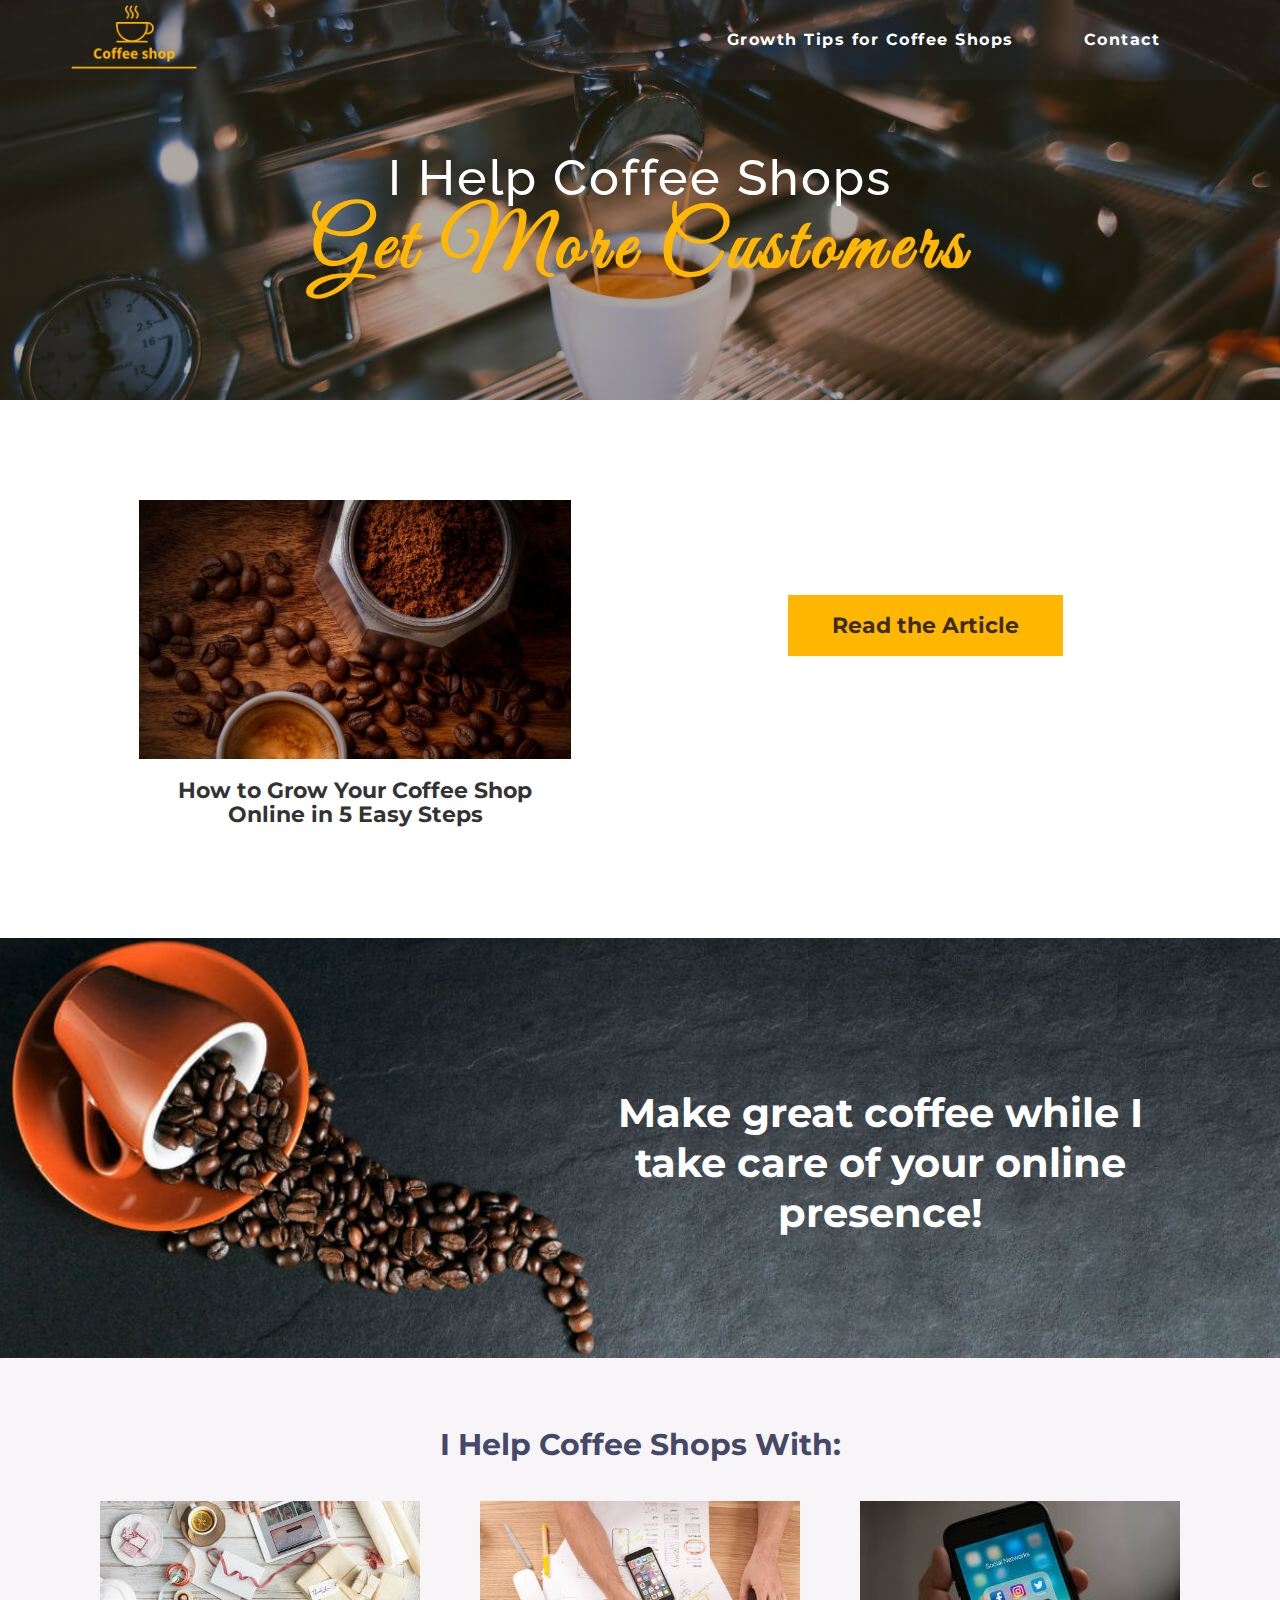
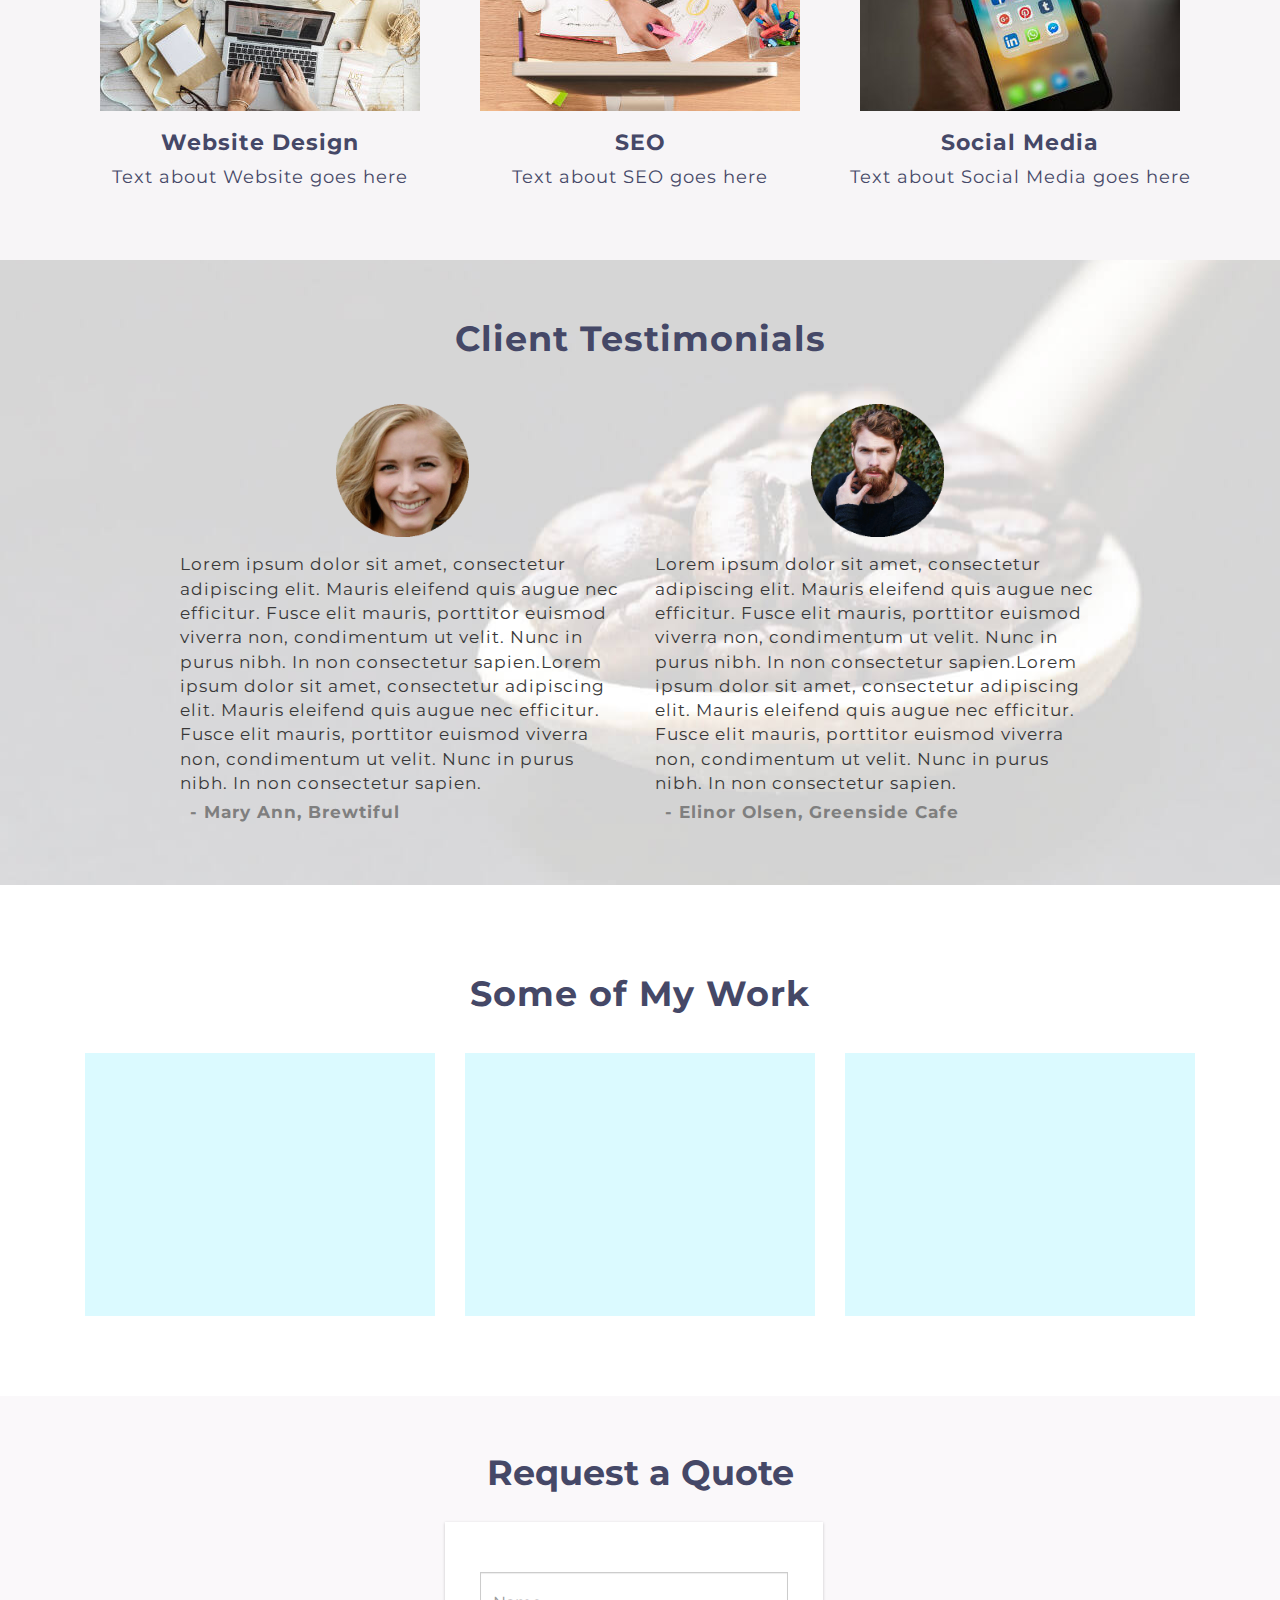
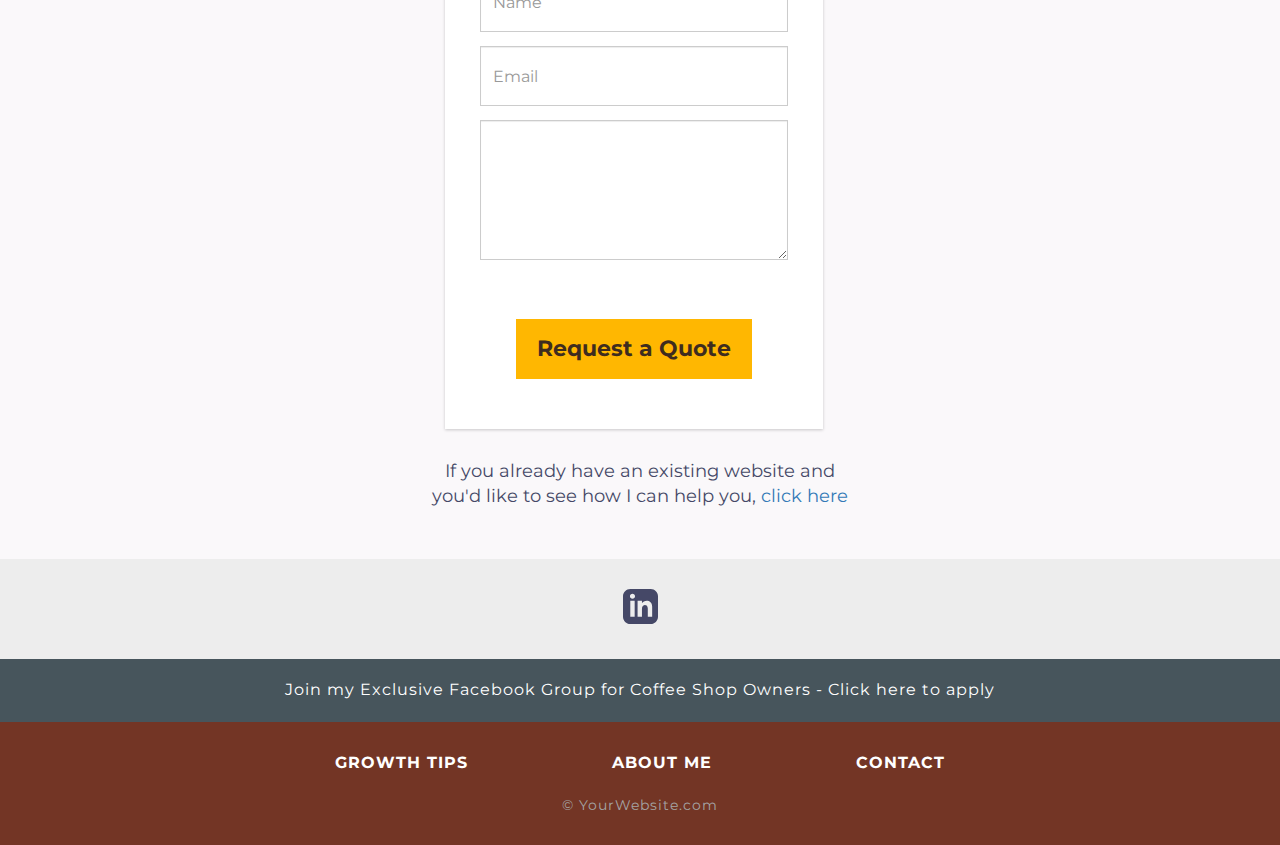
<file: index.html>
<!DOCTYPE html>
  <html lang="en">
    <head>
      <meta charset="utf-8">
      <meta http-equiv="X-UA-Compatible" content="IE=edge">
      <meta name="viewport" content="width=device-width, initial-scale=1">
        <meta name="description" content="Coffee shop growth: websites, SEO, social media and online marketing."/>
    
    
    <title>Coffee Shop Growth: Websites, SEO and More</title>

       <!-- CSS Stylesheets -->
    <link href="css/bootstrap.min.css" rel="stylesheet">
    <link rel="stylesheet" type="text/css" href="css/style.css" />
    <link rel="stylesheet" type="text/css" href="css/navbar.css" />
    <link rel="stylesheet" type="text/css" href="css/get-a-quote-form.css" />

  <!-- Google Fonts -->
    <link href="https://fonts.googleapis.com/css?family=Montserrat" rel="stylesheet" type="text/css">
   <link href="https://fonts.googleapis.com/css?family=Great+Vibes|Lato|Raleway" rel="stylesheet">
    
  <!-- Favicon -->
   <link rel="icon" href="images/coffee-website-favicon.jpg">
   

  </head>

 <body>


 <div class="topbanner">
  
   <nav class="navbar navbar-default navbar-static navbar-transparent" role="navigation">
      
      <div class="container">

        <div class="navbar-header">

        <a class="navbar-brand" href="index.html">
        <img alt="Brand" src="images/coffee-shop-logo.png" class="logo"></a>

         
          <button type="button" class="navbar-toggle" data-toggle="collapse" data-target=" .navbar-collapse">

              <span class="sr-only">Toggle navigation </span>

                <span class="icon-bar"></span>
                <span class="icon-bar"></span>
                <span class="icon-bar"></span>

          </button>

                 
        
        </div><!--end navbar-header-->


      
          <div class="collapse navbar-collapse" align="center">
      
                   <ul class="nav navbar-nav">

                    <li align="center"> <a href="growth-tips.html">Growth Tips for Coffee Shops</a></li>

                    <li align="center"> <a href="contact.html">Contact</a></li>
              
          
              </ul>
          
          </div><!--end navbar-collapse-->

      </div>

</nav><!--end nav-->


  <h1 align="center">I Help Coffee Shops <br /><span class="cursive">Get More Customers</span></h1>

      <div class="row">

          <div class="col-md-6 col-md-offset-3" id="result" align="center">

                 <!--- Form Success/ Failure Message will display here-->
             <p align="center"><strong><?php echo $result; ?> </strong></p>


          </div> <!--- /.col-md -->

      </div>  <!--- /.row -->

</div><!--end topbanner-->



<div id="growbusiness">

  <div class="container">

      <div class="row">

        <div class="col-md-6" align="center">

           <img src="images/grow-your-coffee-show-img.jpg" alt="grow-your-coffee-show-img" class="img-responsive">

           <h2 class="article-name">How to Grow Your Coffee Shop Online in 5 Easy Steps</h2>

        </div><!--end col-md-6-->

        <div class="col-md-6" align="center" id="read-article">

           <button type="submit" class="btn btn-lg center-block articlelink" hvr-float-shadow><a href="actionable-tips-to-maximize-your-coffee-shops-profit.html">Read the Article</button></a>

        </div><!--- /.col-md-->

      </div><!--- /.row-->

  </div><!--- /.container-->

</div><!--- /#grow-business-->


<div class="growsales"> 

        <p align="center">Make great coffee while I take care of your online presence!</p>

</div><!--end growsales-->


<div id="morecustomers">

  <div class="container">

    <h3 align="center">I Help Coffee Shops With:</h3>

      <div class="row">

              <div class="col-md-4" align="center">

                    <img src="images/website-design-for-coffee-shop.jpg" alt="website-design-for-coffee-shop" class="img-responsive">

                        <h2>Website Design</h2>

                            <p>Text about Website goes here</p>

              </div>

              <div class="col-md-4" align="center">

                    <img src="images/seo-for-coffee-shop.jpg" alt="seo-for-coffee-shop-websites" class="img-responsive">

                        <h2>SEO</h2>
                          
                          <p>Text about SEO goes here</p>

              </div>

              <div class="col-md-4" align="center">

                   <img src="images/social-media.jpg" alt="social-media" class="img-responsive">

                        <h2>Social Media</h2>

                          <p>Text about Social Media goes here</p>

              </div>

        </div><!--- /.row-->

    </div><!-- /.container-->

</div><!--- /.morecustomers-->



<div class="testimonials"> 

    <h4 align="center">Client Testimonials</h4>

      <div class="container">

          <div class="row">

             <div class="col-md-1"></div>

             <div class="col-md-5">

            <p align="center"><img src="images/client1.png" alt="happy-client" class="img-responsive"></p>

             <p>Lorem ipsum dolor sit amet, consectetur adipiscing elit. Mauris eleifend quis augue nec efficitur. Fusce elit mauris, porttitor euismod viverra non, condimentum ut velit. Nunc in purus nibh. In non consectetur sapien.Lorem ipsum dolor sit amet, consectetur adipiscing elit. Mauris eleifend quis augue nec efficitur. Fusce elit mauris, porttitor euismod viverra non, condimentum ut velit. Nunc in purus nibh. In non consectetur sapien. </p>

             <p class="client-review">- Mary Ann, Brewtiful</p>

             </div>

             <div class="col-md-5 client2">

            <p align="center"><img src="images/client2.png" alt="happy-client" class="img-responsive"></p>

             <p>Lorem ipsum dolor sit amet, consectetur adipiscing elit. Mauris eleifend quis augue nec efficitur. Fusce elit mauris, porttitor euismod viverra non, condimentum ut velit. Nunc in purus nibh. In non consectetur sapien.Lorem ipsum dolor sit amet, consectetur adipiscing elit. Mauris eleifend quis augue nec efficitur. Fusce elit mauris, porttitor euismod viverra non, condimentum ut velit. Nunc in purus nibh. In non consectetur sapien. </p>

             <p class="client-review">- Elinor Olsen, Greenside Cafe</p>

             </div>

             <div class="col-md-1"></div>

          </div>  <!--- /.row-->

      </div>  <!--- /.container-->

</div>  <!--- /.testimonials-->


<div class="portfolio">

  <h4 align="center">Some of My Work</h4>

  <div class="container">

      <div class="row">

              <div class="col-md-4 col-sm-4" align="center">

                    <a href="#"><img src="images/portfolio-website.jpg" alt="portfolio-website" class="img-responsive"></a>


              </div>

              <div class="col-md-4 col-sm-4" align="center">

                    <a href="#"><img src="images/portfolio-website.jpg" alt="portfolio-website" class="img-responsive"></a>


              </div>

              <div class="col-md-4 col-sm-4 col-sm-4" align="center">

                   <a href="#"><img src="images/portfolio-website.jpg" alt="portfolio-website" class="img-responsive"></a>

              </div>

        </div><!--end row-->

    </div><!--end container-->

</div><!--end portfolio-->


<div class="request-quote"> <br>

  <h4>Request a Quote</h4>

    <div class="container">

      <div class="row">

        <div class="col-md-6 col-md-offset-3 col-sm-8 col-sm-offset-2"> <br />


        <form method="post"><br />
      

            <div align="center" class="form-group center-block">
              
                   <input type="text" name="name" class="form-control" placeholder="Name" />
                   
             
           </div>

            <div align="center" class="form-group center-block">
               
                      <input type="email" name="email" class="form-control" placeholder="Email" />
                      
                
            </div>



            <div align="center" class="form-group center-block">

                <textarea class="form-control" name="message"> </textarea><br /> <br />

            </div>
                    
                    <br>

                    <p align="center" ><input type="submit" name="submit" class="btn btn-success btn-lg submit" value="Request a Quote" /> </p><br />

          </form> <!--- /form-->

      </div><!--- /.col-md-->
    
    </div><!--- /.row-->


        <div class="row">

          <div class="col-md-6 col-md-offset-3"> <br />
            <p class="havewebsite" align="center">If you already have an existing website and <br />you'd like to see how I can help you, <a href="growth-tips.html">click here</a></p>
            
            <br>

          </div> <!--- /.col-md--> 

        </div>  <!--- /.row-->  
    
    </div><!--- /.container--><br><br><br>
 
</div><!--- /.request-quote-->

        
        <div class="social-links" align="center">

            <a href="https://www.linkedin.com/"><svg  width="35" height="35" viewBox="0 0 24 24">
            <path fill="#454867" d="M19 0h-14c-2.761 0-5 2.239-5 5v14c0 2.761 2.239 5 5 5h14c2.762 0 5-2.239 5-5v-14c0-2.761-2.238-5-5-5zm-11 19h-3v-11h3v11zm-1.5-12.268c-.966 0-1.75-.79-1.75-1.764s.784-1.764 1.75-1.764 1.75.79 1.75 1.764-.783 1.764-1.75 1.764zm13.5 12.268h-3v-5.604c0-3.368-4-3.113-4 0v5.604h-3v-11h3v1.765c1.396-2.586 7-2.777 7 2.476v6.759z"/></svg></a>

      </div> <!--end social-link-->



<div class="exclusive-group" align="center">

      <p>Join my Exclusive Facebook Group for Coffee Shop Owners - <a href="#"><span style="color: white">Click here to apply</span></a></p>

</div><!--end exclusive-group-->



<div id="footer" align="center">

            <a href="growth-tips.html">GROWTH TIPS</a>
            <a href="about.html">ABOUT ME</a>
            <a href="contact.html">CONTACT</a>



</div><!--end of footer-->

<p align="center" class="text-muted copyright">&copy; YourWebsite.com</p> 


  <!-- jQuery (necessary for Bootstrap's JavaScript plugins) -->

    <script src="https://ajax.googleapis.com/ajax/libs/jquery/1.12.4/jquery.min.js"></script>

 

    <!-- Include all compiled plugins (below), or include individual files as needed -->

    <script src="js/bootstrap.min.js"></script>


  </body>

</html>
</file>
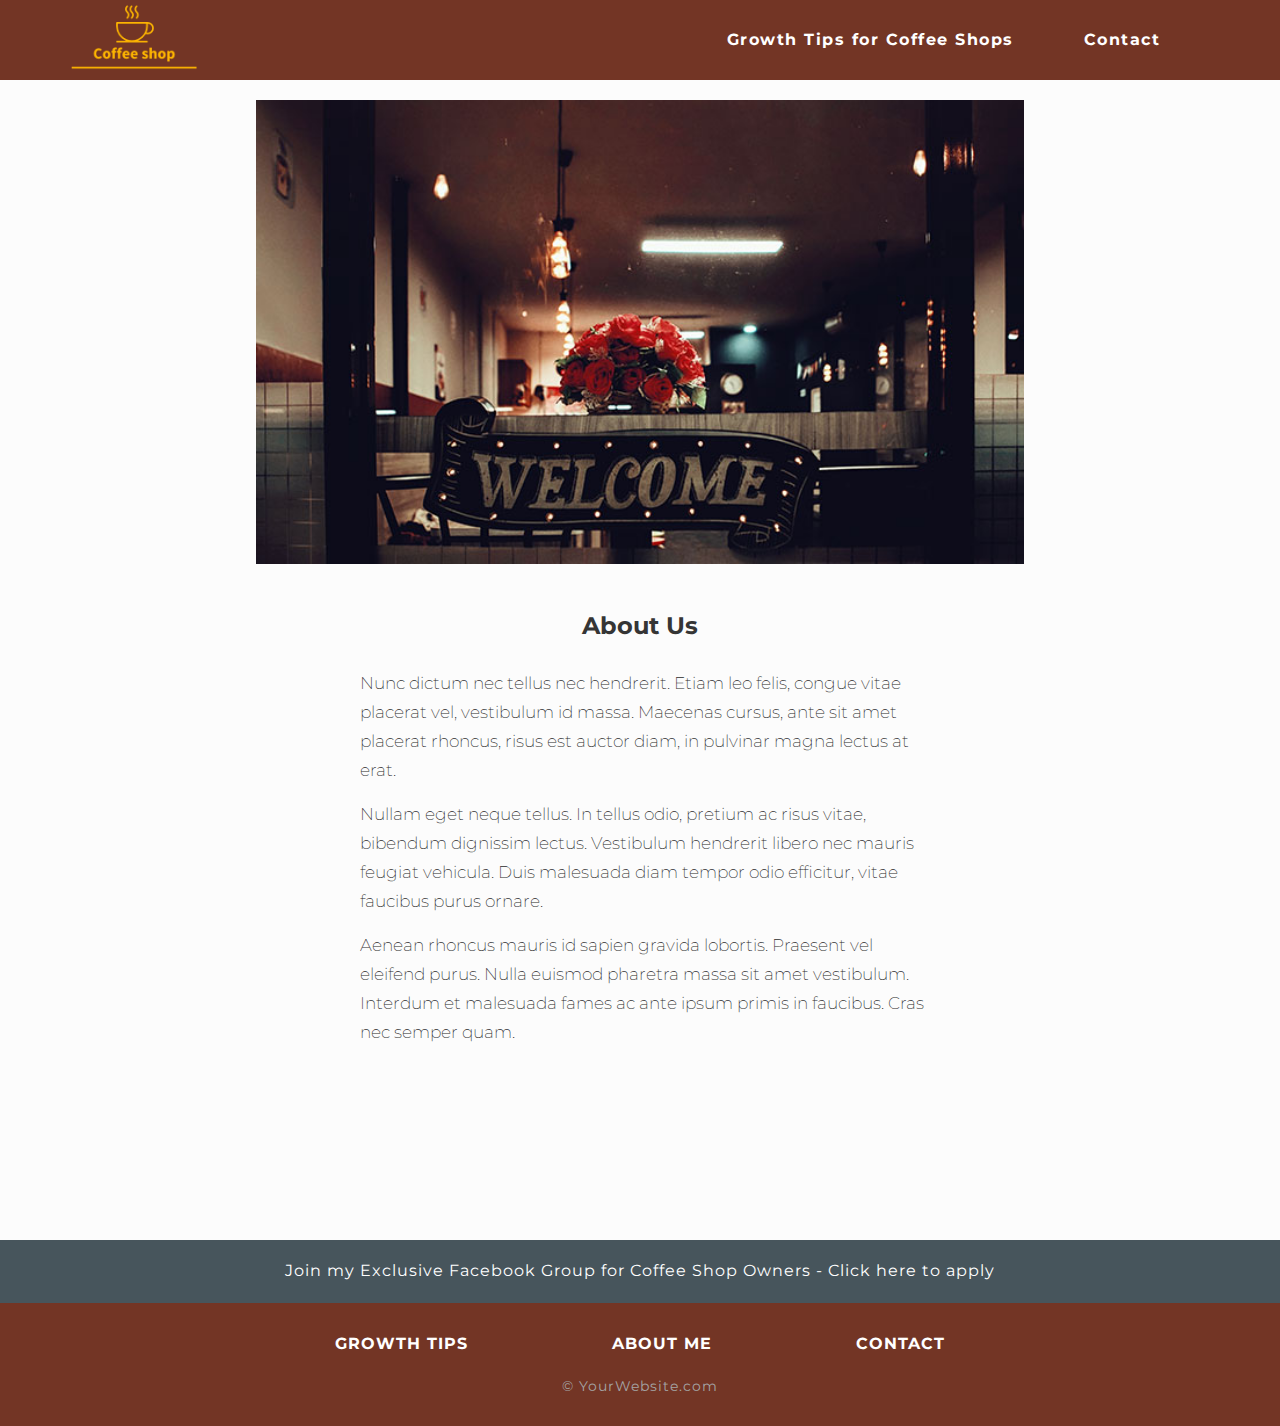
<file: about.html>
<!DOCTYPE html>
  <html lang="en">
    <head>
      <meta charset="utf-8">
      <meta http-equiv="X-UA-Compatible" content="IE=edge">
      <meta name="viewport" content="width=device-width, initial-scale=1">

      <meta content="" name="description">
      <!-- Meta Description -->
  
    
    <title>Social Media Marketing for Coffee Shops</title>

      <!-- CSS Stylesheets -->
    <link href="css/bootstrap.min.css" rel="stylesheet">
    <link rel="stylesheet" type="text/css" href="css/style.css" />
    <link rel="stylesheet" type="text/css" href="css/navbar.css" />
    <link rel="stylesheet" type="text/css" href="css/blog-post-styling.css" />
   


      <!-- Google Fonts -->
   <link href="https://fonts.googleapis.com/css?family=Montserrat" rel="stylesheet" type="text/css">
   <link href="https://fonts.googleapis.com/css?family=Great+Vibes|Lato|Raleway" rel="stylesheet">
    
    <!-- Favicon -->
   <link rel="icon" href="images/coffee-website-favicon.jpg">

  
  </head>


 <body>

        <nav class="navbar navbar-default navbar-static navbar-transparent" role="navigation">
      
              <div class="container">

                  <div class="navbar-header">

                      <a class="navbar-brand" href="index.html">
                            
                            <img alt="Brand" src="images/coffee-shop-logo.png" class="logo"></a>

         
                                <button type="button" class="navbar-toggle" data-toggle="collapse" data-target=" .navbar-collapse">
      
                                    <span class="sr-only">Toggle navigation </span>
          
                                      <span class="icon-bar"></span>
                                      <span class="icon-bar"></span>
                                      <span class="icon-bar"></span>
          
                                </button>

                  </div><!--end navbar-header-->

                      <div class="collapse navbar-collapse" align="center">
      
                          <ul class="nav navbar-nav">

                              <li align="center"> <a href="growth-tips.html">Growth Tips for Coffee Shops</a></li>

                              <li align="center"> <a href="contact.html">Contact</a></li>

                          </ul>

                      </div><!--- /.navbar-collapse-->

              </div><!--- /.container-->

        </nav><!--- /.nav-->



<div class="banner">

 
       <p align="center"> <img src="images/coffeeshop.jpg" class="img-responsive" alt="social-media-marketing-for-coffee-shops"/></p>

  </div><br />


  <div class="row">

  <div class="col-md-6 col-md-offset-3 heading" align="center">

  </div>

  </div>


<div class="jumbotron blogtext blog-content">

    <div class="row">
        
        <div class="col-md-6 col-md-offset-3">           


            <h3 align="center"><strong>About Us</strong></h3><br />
               

            <p>Nunc dictum nec tellus nec hendrerit. Etiam leo felis, congue vitae placerat vel, vestibulum id massa. Maecenas cursus, ante sit amet placerat rhoncus, risus est auctor diam, in pulvinar magna lectus at erat.</p>
            <p>Nullam eget neque tellus. In tellus odio, pretium ac risus vitae, bibendum dignissim lectus. Vestibulum hendrerit libero nec mauris feugiat vehicula. Duis malesuada diam tempor odio efficitur, vitae faucibus purus ornare.</p>
            <p>Aenean rhoncus mauris id sapien gravida lobortis. Praesent vel eleifend purus. Nulla euismod pharetra massa sit amet vestibulum. Interdum et malesuada fames ac ante ipsum primis in faucibus. Cras nec semper quam.</p><br />
           


        </div>

    </div>

</div>     
 

<br /><br /><br /><br />


<div class="exclusive-group" align="center">

      <p>Join my Exclusive Facebook Group for Coffee Shop Owners - <a href="#"><span style="color: white">Click here to apply</span></a></p>

</div><!--end exclusive-group-->




<div id="footer" align="center">

        <a href="growth-tips.html">GROWTH TIPS</a>
        <a href="about.html">ABOUT ME</a>
        <a href="contact.html">CONTACT</a>

</div><!--end of footer-->

<p align="center" class="text-muted copyright">&copy; YourWebsite.com</p> 



  <!-- jQuery (necessary for Bootstrap's JavaScript plugins) -->

    <script src="https://ajax.googleapis.com/ajax/libs/jquery/1.12.4/jquery.min.js"></script>

 

    <!-- Include all compiled plugins (below), or include individual files as needed -->

    <script src="js/bootstrap.min.js"></script>



  </body>

</html>
</file>
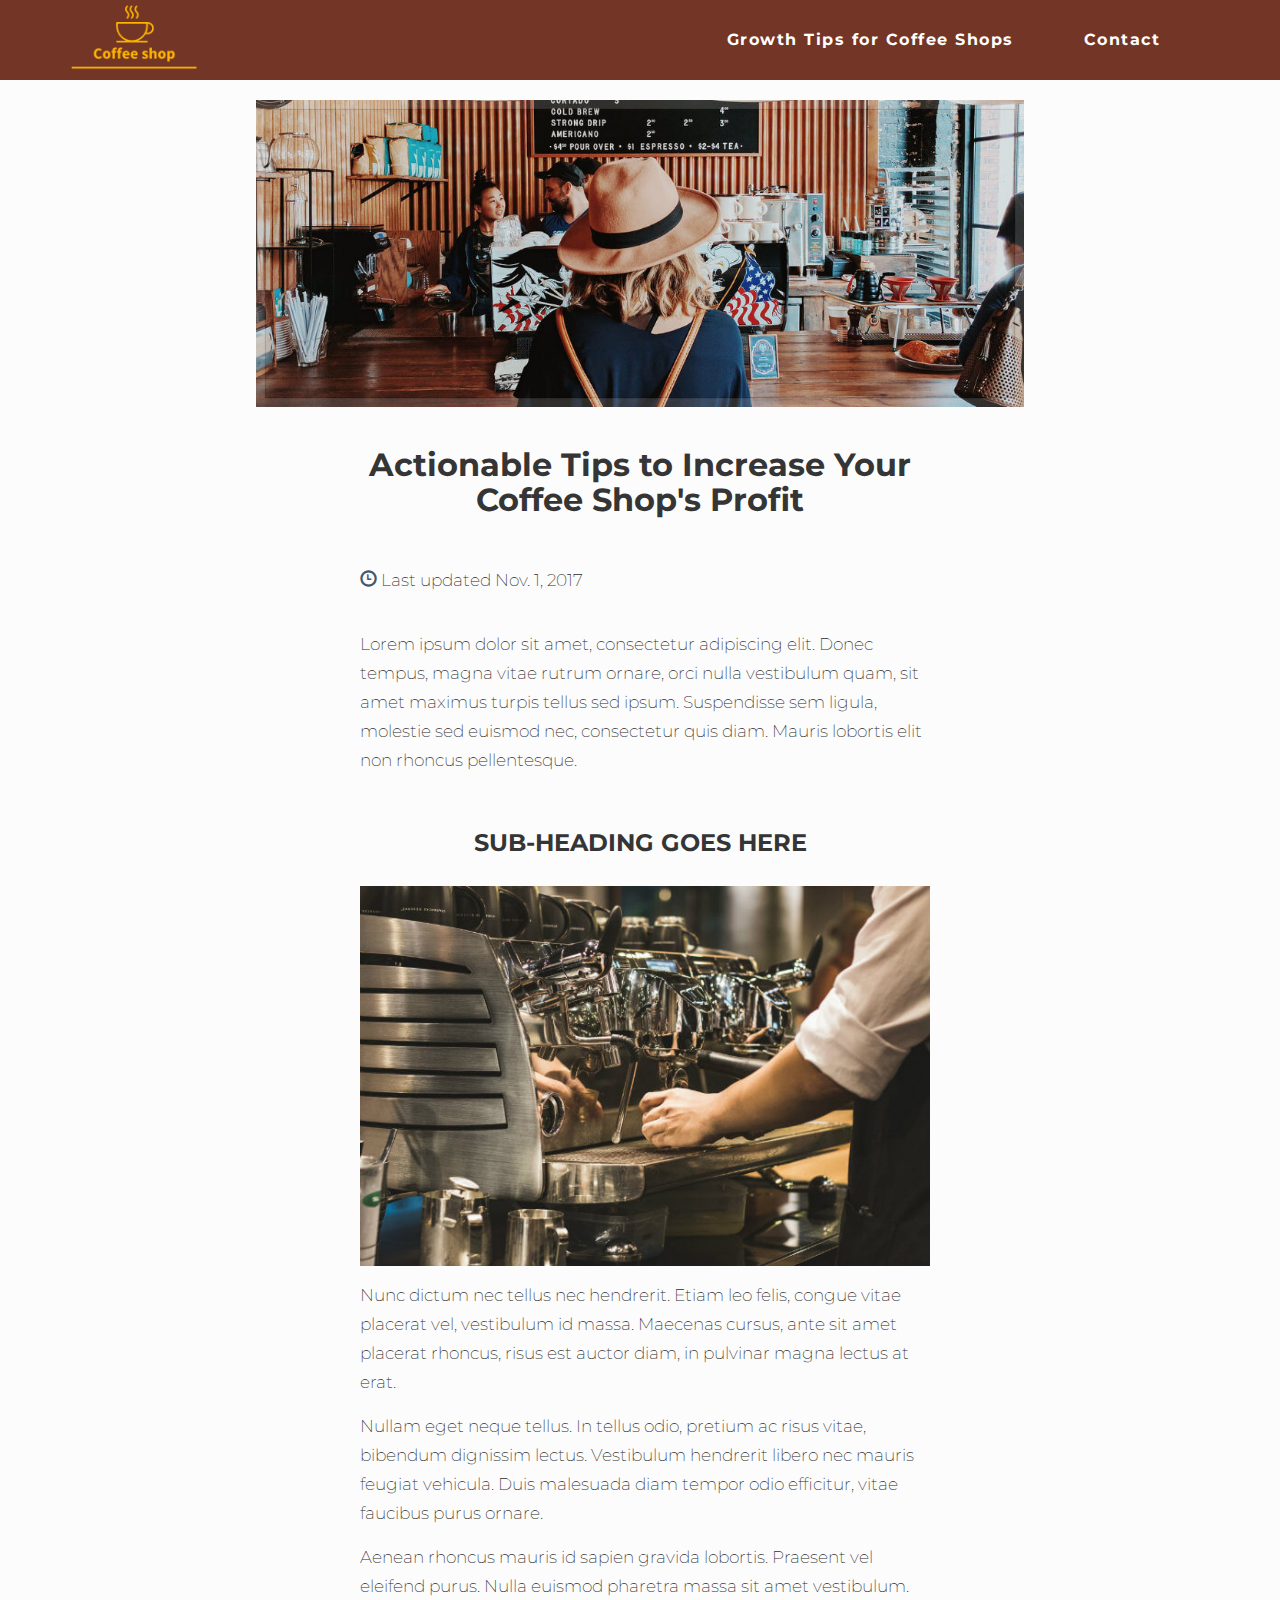
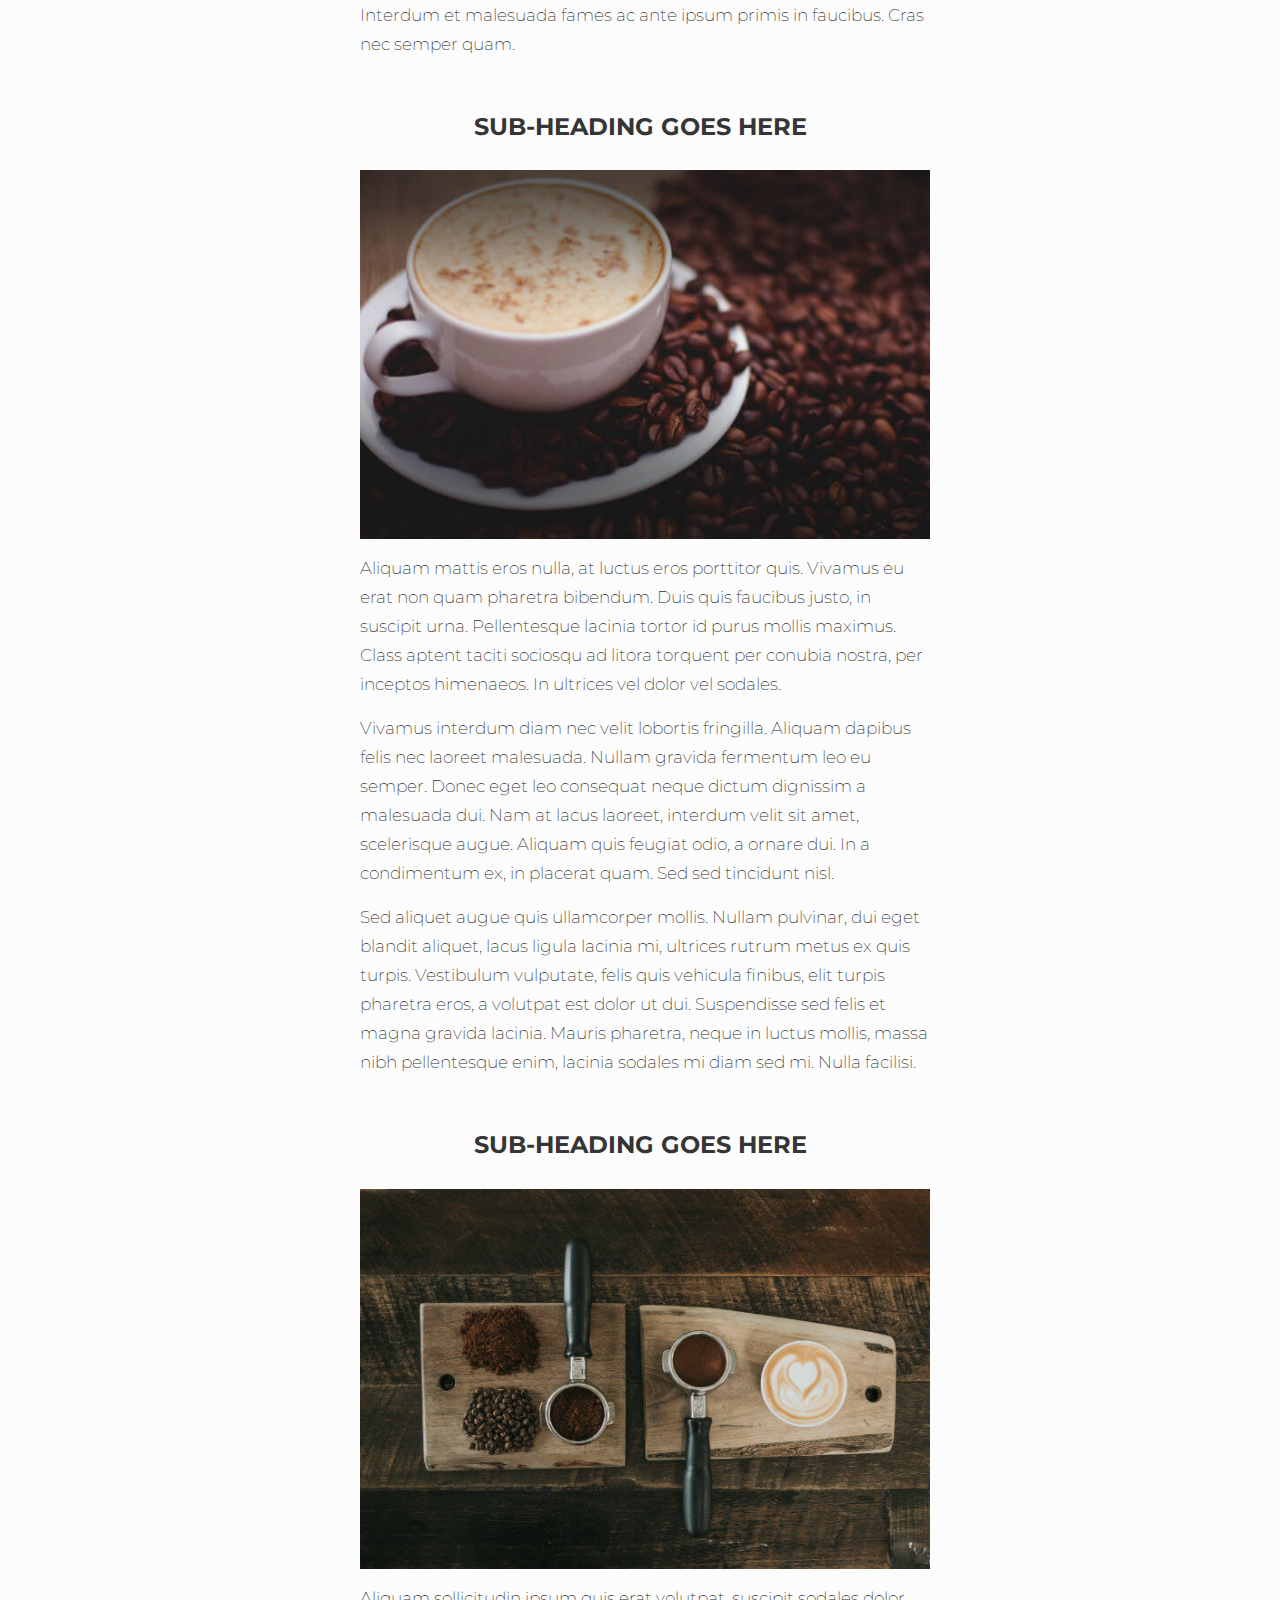
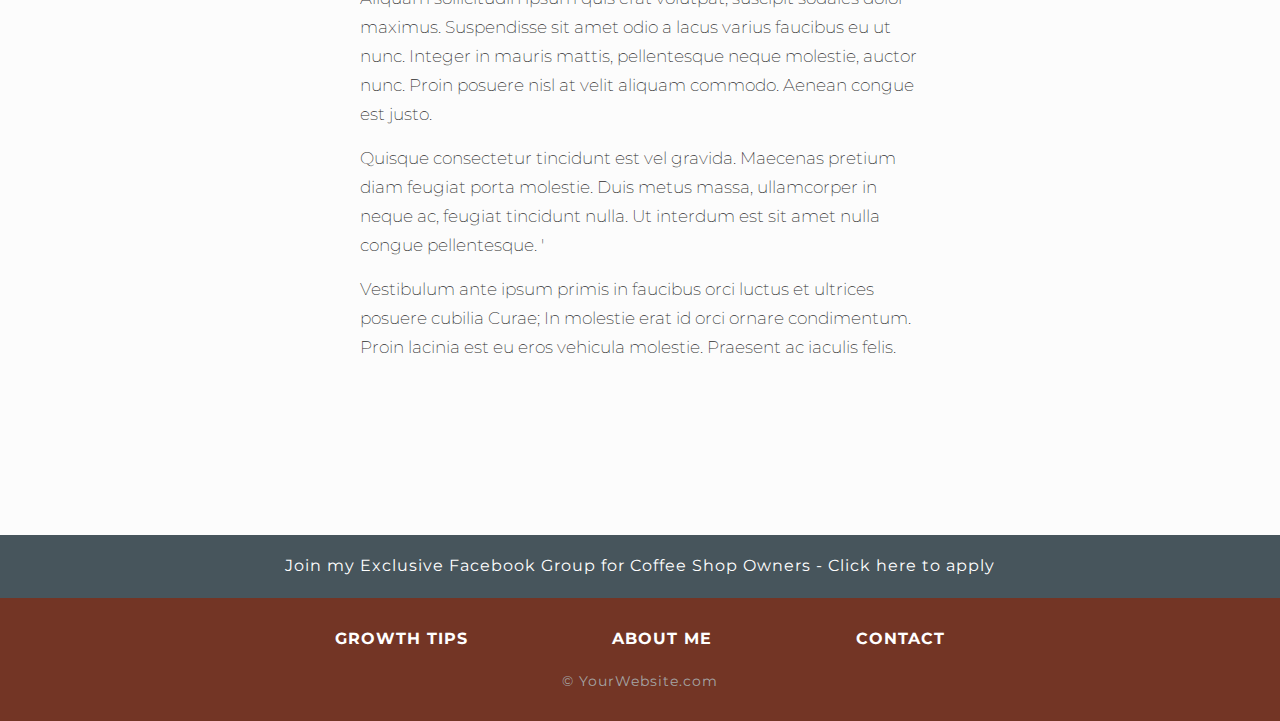
<file: actionable-tips-to-maximize-your-coffee-shops-profit.html>
<!DOCTYPE html>
  <html lang="en">
    <head>
      <meta charset="utf-8">
      <meta http-equiv="X-UA-Compatible" content="IE=edge">
      <meta name="viewport" content="width=device-width, initial-scale=1">
      
      <meta content="" name="description">
        <!-- Meta Description -->
    
    
    <title>Actionable Tips to Increase Your Coffee Shop's Profit</title>

        <!-- CSS Stylesheets -->
    <link href="css/bootstrap.min.css" rel="stylesheet">
    <link rel="stylesheet" type="text/css" href="css/style.css" />
    <link rel="stylesheet" type="text/css" href="css/navbar.css" />
    <link rel="stylesheet" type="text/css" href="css/get-a-quote-form.css" />
    <link rel="stylesheet" type="text/css" href="css/blog-post-styling.css" />
   


  <!-- Google Fonts -->
   <link href="https://fonts.googleapis.com/css?family=Montserrat" rel="stylesheet" type="text/css">
   <link href="https://fonts.googleapis.com/css?family=Great+Vibes|Lato|Raleway" rel="stylesheet">
    
  <!-- Favicon -->
   <link rel="icon" href="images/coffee-website-favicon.jpg">


   

  </head>


 <body>

        <nav class="navbar navbar-default navbar-static navbar-transparent" role="navigation">
      
              <div class="container">

                  <div class="navbar-header">

                      <a class="navbar-brand" href="index.html">
                            
                            <img alt="Brand" src="images/coffee-shop-logo.png" class="logo"></a>

         
                                <button type="button" class="navbar-toggle" data-toggle="collapse" data-target=" .navbar-collapse">
      
                                    <span class="sr-only">Toggle navigation </span>
          
                                      <span class="icon-bar"></span>
                                      <span class="icon-bar"></span>
                                      <span class="icon-bar"></span>
          
                                </button>

                  </div><!--end navbar-header-->

                      <div class="collapse navbar-collapse" align="center">
      
                          <ul class="nav navbar-nav">

                              <li align="center"> <a href="growth-tips.html">Growth Tips for Coffee Shops</a></li>

                              <li align="center"> <a href="contact.php">Contact</a></li>

                          </ul>

                      </div><!--end navbar-collapse-->
              </div>

        </nav><!--end nav-->



<div class="banner">

 
       <p align="center"> <img src="images/actionable-tips-to-maximize-your-coffee-shops-profit.jpg" class="img-responsive" alt="actionable-tips-to-maximize-your-coffee-shops-profit"/></p>

  </div><br />


  <div class="row">

  <div class="col-md-6 col-md-offset-3 heading" align="center">

<h1 align="center"><strong>Actionable Tips to Increase Your Coffee Shop's Profit</strong></h1>


  </div>

  </div>


<div class="jumbotron blogtext blog-content">

    <div class="row">
        
        <div class="col-md-6 col-md-offset-3">

            <p class="date"><span class="glyphicon glyphicon-time"></span> Last updated Nov. 1, 2017</p><br />

            <p>Lorem ipsum dolor sit amet, consectetur adipiscing elit. Donec tempus, magna vitae rutrum ornare, orci nulla vestibulum quam, sit amet maximus turpis tellus sed ipsum. Suspendisse sem ligula, molestie sed euismod nec, consectetur quis diam. Mauris lobortis elit non rhoncus pellentesque.</p><br />


            <h3 align="center"><strong>SUB-HEADING GOES HERE</strong></h3><br />
                <p><img src="images/coffee-shop-marketing.jpg" alt="coffee-shop-marketing" class="img-responsive" /></p>

            <p>Nunc dictum nec tellus nec hendrerit. Etiam leo felis, congue vitae placerat vel, vestibulum id massa. Maecenas cursus, ante sit amet placerat rhoncus, risus est auctor diam, in pulvinar magna lectus at erat.</p>
            <p>Nullam eget neque tellus. In tellus odio, pretium ac risus vitae, bibendum dignissim lectus. Vestibulum hendrerit libero nec mauris feugiat vehicula. Duis malesuada diam tempor odio efficitur, vitae faucibus purus ornare.</p>
            <p>Aenean rhoncus mauris id sapien gravida lobortis. Praesent vel eleifend purus. Nulla euismod pharetra massa sit amet vestibulum. Interdum et malesuada fames ac ante ipsum primis in faucibus. Cras nec semper quam.</p><br />

            <h3 align="center"><strong>SUB-HEADING GOES HERE</strong></h3><br />
                  <p><img src="images/coffee-shop-marketing-company.jpg" alt="coffee-shop-marketing-company" class="img-responsive" /></p>

            <p>Aliquam mattis eros nulla, at luctus eros porttitor quis. Vivamus eu erat non quam pharetra bibendum. Duis quis faucibus justo, in suscipit urna. Pellentesque lacinia tortor id purus mollis maximus. Class aptent taciti sociosqu ad litora torquent per conubia nostra, per inceptos himenaeos. In ultrices vel dolor vel sodales.</p>
            <p>Vivamus interdum diam nec velit lobortis fringilla. Aliquam dapibus felis nec laoreet malesuada. Nullam gravida fermentum leo eu semper. Donec eget leo consequat neque dictum dignissim a malesuada dui. Nam at lacus laoreet, interdum velit sit amet, scelerisque augue. Aliquam quis feugiat odio, a ornare dui. In a condimentum ex, in placerat quam. Sed sed tincidunt nisl.</p>
            <p>Sed aliquet augue quis ullamcorper mollis. Nullam pulvinar, dui eget blandit aliquet, lacus ligula lacinia mi, ultrices rutrum metus ex quis turpis. Vestibulum vulputate, felis quis vehicula finibus, elit turpis pharetra eros, a volutpat est dolor ut dui. Suspendisse sed felis et magna gravida lacinia. Mauris pharetra, neque in luctus mollis, massa nibh pellentesque enim, lacinia sodales mi diam sed mi. Nulla facilisi.</p><br />


            <h3 align="center"><strong>SUB-HEADING GOES HERE</strong></h3><br />
                  <p><img src="images/maximize-your-coffee-shops-profit.jpg" alt="maximize-your-coffee-shops-profit" class="img-responsive" /></p>


            <p>Aliquam sollicitudin ipsum quis erat volutpat, suscipit sodales dolor maximus. Suspendisse sit amet odio a lacus varius faucibus eu ut nunc. Integer in mauris mattis, pellentesque neque molestie, auctor nunc. Proin posuere nisl at velit aliquam commodo. Aenean congue est justo.</p>
            <p>Quisque consectetur tincidunt est vel gravida. Maecenas pretium diam feugiat porta molestie. Duis metus massa, ullamcorper in neque ac, feugiat tincidunt nulla. Ut interdum est sit amet nulla congue pellentesque. '</p>
            <p>Vestibulum ante ipsum primis in faucibus orci luctus et ultrices posuere cubilia Curae; In molestie erat id orci ornare condimentum. Proin lacinia est eu eros vehicula molestie. Praesent ac iaculis felis.</p>    


        </div>

    </div>

</div>     
 

<br /><br /><br /><br />


<div class="exclusive-group" align="center">

      <p>Join my Exclusive Facebook Group for Coffee Shop Owners - <a href="#"><span style="color: white">Click here to apply</span></a></p>

</div><!--end exclusive-group-->


<div id="footer" align="center">

            <a href="growth-tips.html">GROWTH TIPS</a>
            <a href="about.html">ABOUT ME</a>
            <a href="contact.html">CONTACT</a>



</div><!--end of footer-->

<p align="center" class="text-muted copyright">&copy; YourWebsite.com</p> 


  <!-- jQuery (necessary for Bootstrap's JavaScript plugins) -->

    <script src="https://ajax.googleapis.com/ajax/libs/jquery/1.12.4/jquery.min.js"></script>

 

    <!-- Include all compiled plugins (below), or include individual files as needed -->

    <script src="js/bootstrap.min.js"></script>



  </body>

</html>
</file>
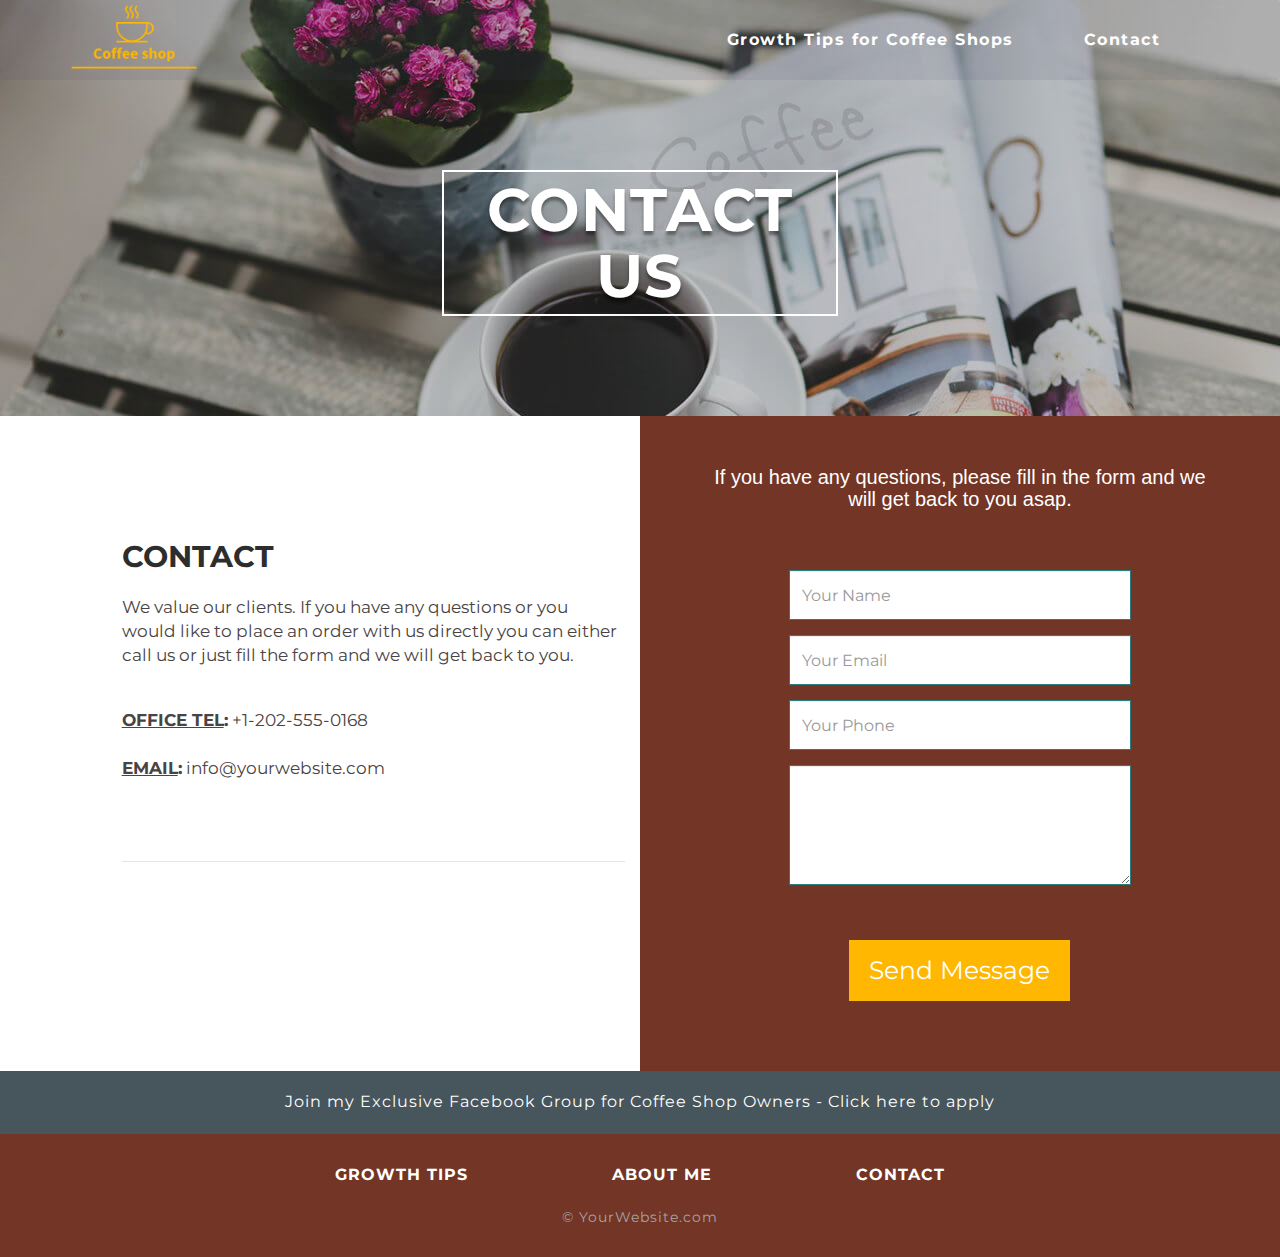
<file: contact.html>
<!DOCTYPE html>
  <html lang="en">
    <head>
      <meta charset="utf-8">
      <meta http-equiv="X-UA-Compatible" content="IE=edge">
      <meta name="viewport" content="width=device-width, initial-scale=1">
      
      <meta content="" name="description">
        <!-- Meta Description -->

    
    <title>Contact Coffee Shop Marketing Agency</title>

        <!-- CSS Stylesheets -->
    <link href="css/bootstrap.min.css" rel="stylesheet">
    <link rel="stylesheet" type="text/css" href="css/navbar.css" />
    <link rel="stylesheet" type="text/css" href="css/contact-page-styling.css" /> 
   


      <!-- Google Fonts -->
   <link href="https://fonts.googleapis.com/css?family=Montserrat" rel="stylesheet" type="text/css">
   <link href="https://fonts.googleapis.com/css?family=Great+Vibes|Lato|Raleway" rel="stylesheet">
    
    <!-- Favicon -->
   <link rel="icon" href="images/coffee-website-favicon.jpg">


  </head>


 <body>


 <div class="contact-banner">


        <nav class="navbar navbar-default navbar-static navbar-transparent" role="navigation">
      
              <div class="container">

                  <div class="navbar-header">

                      <a class="navbar-brand" href="index.html">
                            
                            <img alt="Brand" src="images/coffee-shop-logo.png" class="logo"></a>

         
                                <button type="button" class="navbar-toggle" data-toggle="collapse" data-target=" .navbar-collapse">
      
                                    <span class="sr-only">Toggle navigation </span>
          
                                      <span class="icon-bar"></span>
                                      <span class="icon-bar"></span>
                                      <span class="icon-bar"></span>
          
                                </button>

                  </div><!--end navbar-header-->

                      <div class="collapse navbar-collapse" align="center">
      
                          <ul class="nav navbar-nav">

                              <li align="center"> <a href="growth-tips.html">Growth Tips for Coffee Shops</a></li>

                              <li align="center"> <a href="contact.html">Contact</a></li>

                          </ul>

                      </div><!--end navbar-collapse-->

              </div><!--end container-->

        </nav><!--end nav-->


        <div class="row" id="contact-heading">

            <div class="col-md-4 col-md-offset-4">

                  <h3 align="center">CONTACT US</h3><br /><br />

                  <p align="center" id="result"></p>

            </div><!--- /.col-md-->

        </div><!--- /#contact-heading-->

</div><!--end contact-banner-->



<div class="contactusform">

    <div class="row">

        <div class="col-md-1"></div>

            <div class="col-md-5 contact-details"><br />

                  <div class="contact-info">

                      <p class="contact-heading">CONTACT</p><br />

                          
          <p class="info">We value our clients. If you have any questions or you would like to place an order with us directly you can either call us or just fill the form and we will get back to you.</p><br /><br />

          

            <p class="info">

            <strong><u>OFFICE TEL</u>:</strong> +1-202-555-0168<br /><br />

            <strong><u>EMAIL</u>:</strong> info@yourwebsite.com</p> <br /><br /><br /><hr>

                
                  </div><!--end contact-info-->

            </div><!--end contact-details-->





        <div class="col-md-6 emailForm" align="center">

              <h4 align="center"> If you have any questions, please fill in the form and we will get back to you asap.</h4>

                  <form method="post">

                    <div class="form-group">

                                <input type="text" name="name" class="form-control" placeholder="Your Name" />

                    </div><!--end form-group-->

                    <div class="form-group">

                                <input type="email" name="email" class="form-control" placeholder="Your Email" />

                    </div><!--end form-group-->

                    <div class="form-group">

                                <input type="tel" name="phone" class="form-control" placeholder="Your Phone" />

                    </div><!--end form-group-->


                    <div class="form-group">

                                <textarea class="form-control" id="message" name="message" placeholder="Message">

                                </textarea>

                    </div><!--end form-group-->   <br /><br />



                    <p align="center" ><input type="submit" name="submit" class="btn btn-success btn-lg" value="Send Message" /></p><br />


                  </form>

        </div><!--end emailForm-->

    </div><!--end row-->

</div><!--end contactusform-->


<div class="exclusive-group" align="center">

      <p>Join my Exclusive Facebook Group for Coffee Shop Owners - <a href="#"><span style="color: white">Click here to apply</span></a></p>

</div><!--end exclusive-group-->



<div id="footer" align="center">

            <a href="growth-tips.html">GROWTH TIPS</a>
            <a href="about.html">ABOUT ME</a>
            <a href="contact.html">CONTACT</a>



</div><!--end of footer-->


<p align="center" class="text-muted copyright">&copy; YourWebsite.com</p> 


  <!-- jQuery (necessary for Bootstrap's JavaScript plugins) -->

    <script src="https://ajax.googleapis.com/ajax/libs/jquery/1.12.4/jquery.min.js"></script>

 

    <!-- Include all compiled plugins (below), or include individual files as needed -->

    <script src="js/bootstrap.min.js"></script>



  </body>

</html>
</file>
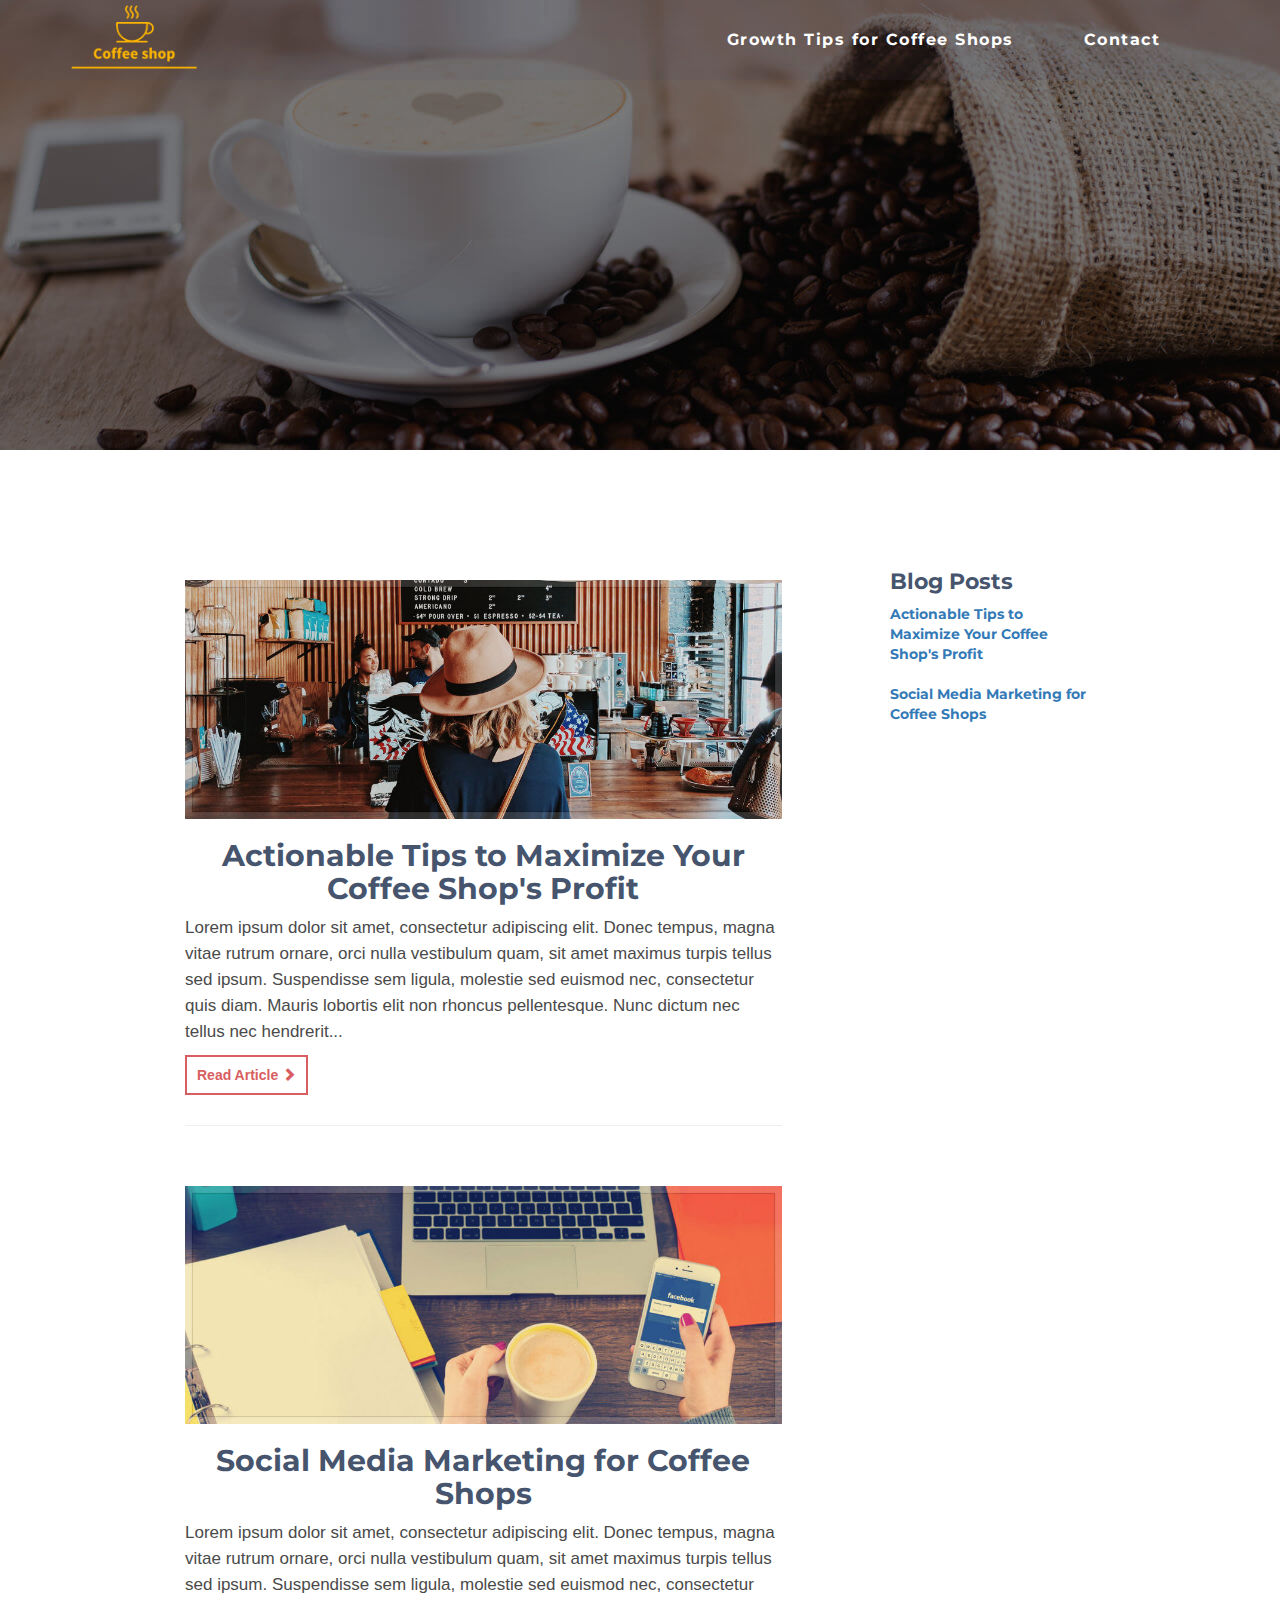
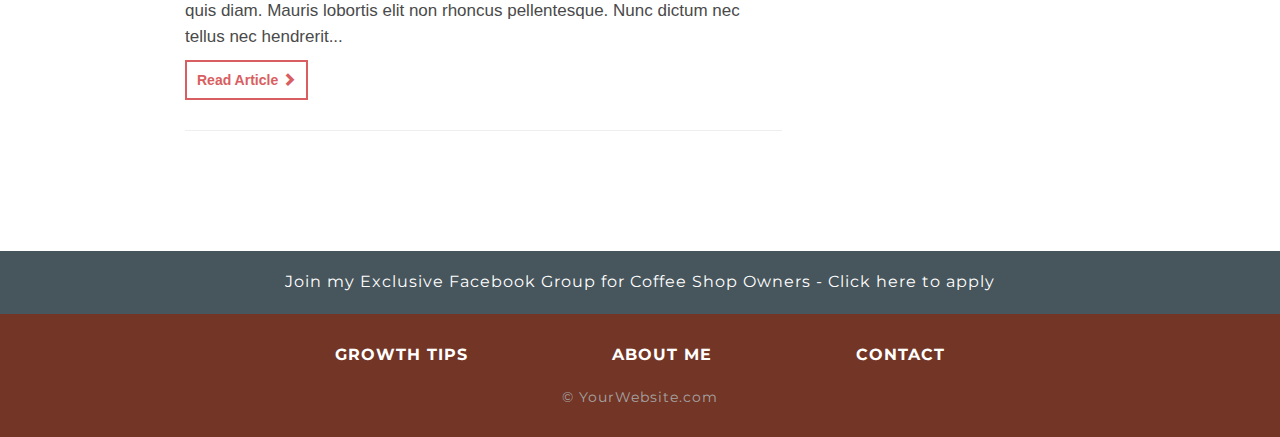
<file: growth-tips.html>
<!DOCTYPE html>
  <html lang="en">
    <head>
      <meta charset="utf-8">
      <meta http-equiv="X-UA-Compatible" content="IE=edge">
      <meta name="viewport" content="width=device-width, initial-scale=1">
        
        <meta content="" name="description">
          <!-- Meta Description -->

    <title>Growth Tips for Coffee Shops</title>

        <!-- CSS Stylesheets -->
    <link href="css/bootstrap.min.css" rel="stylesheet">
    <link rel="stylesheet" type="text/css" href="css/style.css" />
    <link rel="stylesheet" type="text/css" href="css/navbar.css" />
    <link rel="stylesheet" type="text/css" href="css/get-a-quote-form.css" />
    <link rel="stylesheet" type="text/css" href="css/blog-page-styling.css" />
   


    <!-- Google Fonts -->
   <link href="https://fonts.googleapis.com/css?family=Montserrat" rel="stylesheet" type="text/css">
   <link href="https://fonts.googleapis.com/css?family=Great+Vibes|Lato|Raleway" rel="stylesheet">
    
    <!-- Favicon -->
   <link rel="icon" href="images/coffee-website-favicon.jpg">


  </head>


 <body>


 <div class="blog-background">

        <nav class="navbar navbar-default navbar-static navbar-transparent" role="navigation">
      
              <div class="container">

                  <div class="navbar-header">

                      <a class="navbar-brand" href="index.html">
                            
                            <img alt="Brand" src="images/coffee-shop-logo.png" class="logo"></a>

         
                                <button type="button" class="navbar-toggle" data-toggle="collapse" data-target=" .navbar-collapse">
      
                                    <span class="sr-only">Toggle navigation </span>
          
                                      <span class="icon-bar"></span>
                                      <span class="icon-bar"></span>
                                      <span class="icon-bar"></span>
          
                                </button>

                  </div><!--end navbar-header-->

                      <div class="collapse navbar-collapse" align="center">
      
                          <ul class="nav navbar-nav">

                              <li align="center"> <a href="growth-tips.html">Growth Tips for Coffee Shops</a></li>
                              <li align="center"> <a href="contact.html">Contact</a></li>

                          </ul>

                      </div><!--end navbar-collapse-->
              </div>

        </nav><!--end nav-->

</div><!--end blog-background-->  <br /> <br /> <br />



<div class="container blog">

    <div class="row">

      <div class="col-sm-8 blog-main">
        
          <div class="blog-post">


            <!-- First Blog Post --><br />

            <a href="actionable-tips-to-maximize-your-coffee-shops-profit.html"><img src="images/actionable-tips-to-maximize-your-coffee-shops-profit.jpg" class="img-responsive" alt="actionable-tips-to-maximize-your-coffee-shops-profit"/></a>

            <h2 align="center"><a class="headings" href="actionable-tips-to-maximize-your-coffee-shops-profit.html">Actionable Tips to Maximize Your Coffee Shop's Profit</a></h2>

            <p>Lorem ipsum dolor sit amet, consectetur adipiscing elit. Donec tempus, magna vitae rutrum ornare, orci nulla vestibulum quam, sit amet maximus turpis tellus sed ipsum. Suspendisse sem ligula, molestie sed euismod nec, consectetur quis diam. Mauris lobortis elit non rhoncus pellentesque. Nunc dictum nec tellus nec hendrerit...</p><br />

            <a class="read-more" href="actionable-tips-to-maximize-your-coffee-shops-profit.html"><strong>Read Article</strong> <span class="glyphicon glyphicon-chevron-right"></span></a><br /> <br /> <hr><br /> <br /> 



            <a href="social-media-marketing-for-coffee-shops.html"><img src="images/social-media-marketing-for-coffee-shops.jpg" class="img-responsive" alt="social-media-marketing-for-coffee-shops"/></a>

            <h2 align="center"><a class="headings" href="social-media-marketing-for-coffee-shops.html">Social Media Marketing for Coffee Shops</a></h2>

            <p>Lorem ipsum dolor sit amet, consectetur adipiscing elit. Donec tempus, magna vitae rutrum ornare, orci nulla vestibulum quam, sit amet maximus turpis tellus sed ipsum. Suspendisse sem ligula, molestie sed euismod nec, consectetur quis diam. Mauris lobortis elit non rhoncus pellentesque. Nunc dictum nec tellus nec hendrerit...</p><br />

            <a class="read-more" href="social-media-marketing-for-coffee-shops.html"><strong>Read Article</strong> <span class="glyphicon glyphicon-chevron-right"></span></a><br /> <br /> <hr><br /> <br /> 

       
        </div><!-- /.blog-post --><br /> 

    </div><!-- /.blog-main -->

      
          <div class="col-sm-3 col-sm-offset-1 blog-sidebar">

              <div class="sidebar-module">

                  <h4>Blog Posts</h4>

                      <ol class="list-unstyled"><strong>

                          <li><a href="actionable-tips-to-maximize-your-coffee-shops-profit.html">Actionable Tips to Maximize Your Coffee Shop's Profit</a></li><br />

                          <li><a href="social-media-marketing-for-coffee-shops.html">Social Media Marketing for Coffee Shops</a></li><br />


                      </strong></ol></div><br/><br/>

   
          </div><!--blog-sidebar -->

    </div><!--row -->

</div><!-- blog container --><br /><br />



<div class="exclusive-group" align="center">

      <p>Join my Exclusive Facebook Group for Coffee Shop Owners - <a href="#"><span style="color: white">Click here to apply</span></a></p>

</div><!--end exclusive-group-->




<div id="footer" align="center">

          <a href="growth-tips.html">GROWTH TIPS</a>
          <a href="about.html">ABOUT ME</a>
          <a href="contact.html">CONTACT</a>


</div><!--end of footer-->

<p align="center" class="text-muted copyright">&copy; YourWebsite.com</p> 






  <!-- jQuery (necessary for Bootstrap's JavaScript plugins) -->

    <script src="https://ajax.googleapis.com/ajax/libs/jquery/1.12.4/jquery.min.js"></script>

 

    <!-- Include all compiled plugins (below), or include individual files as needed -->

    <script src="js/bootstrap.min.js"></script>



  </body>

</html>
</file>
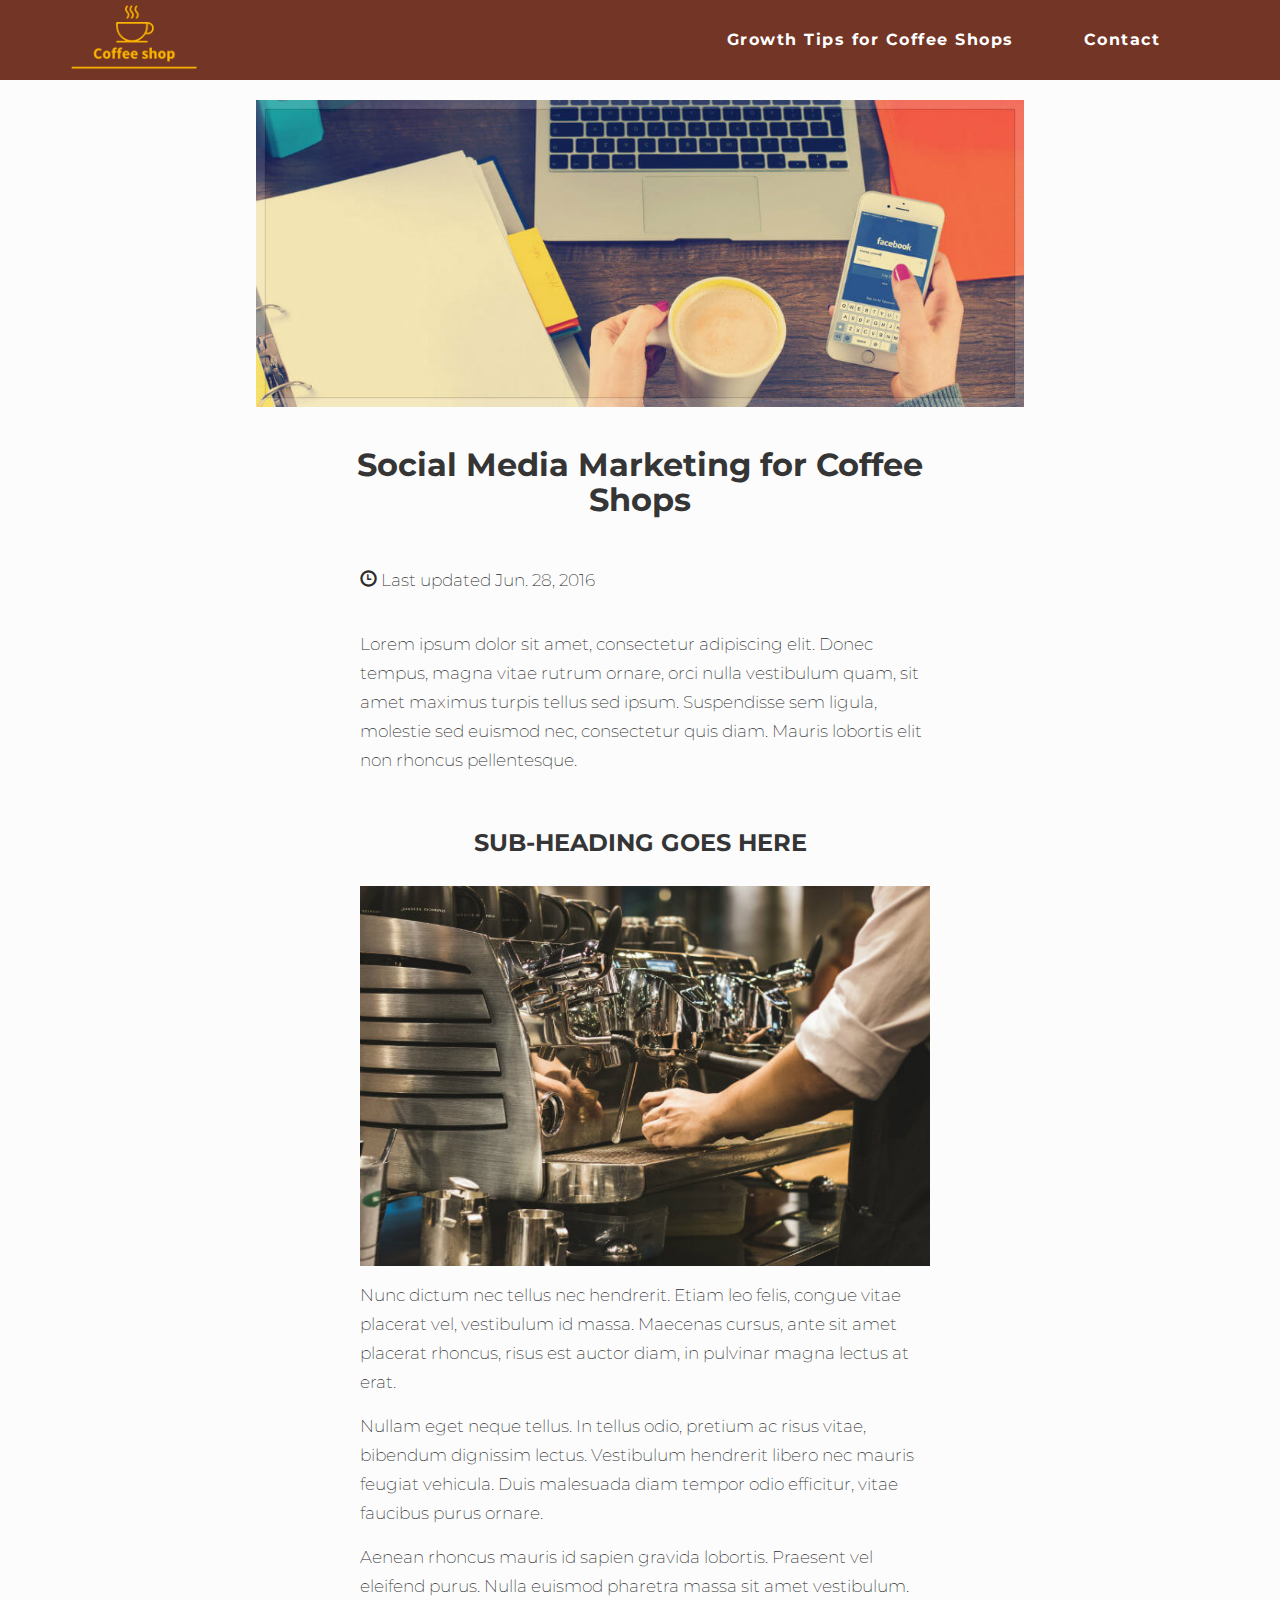
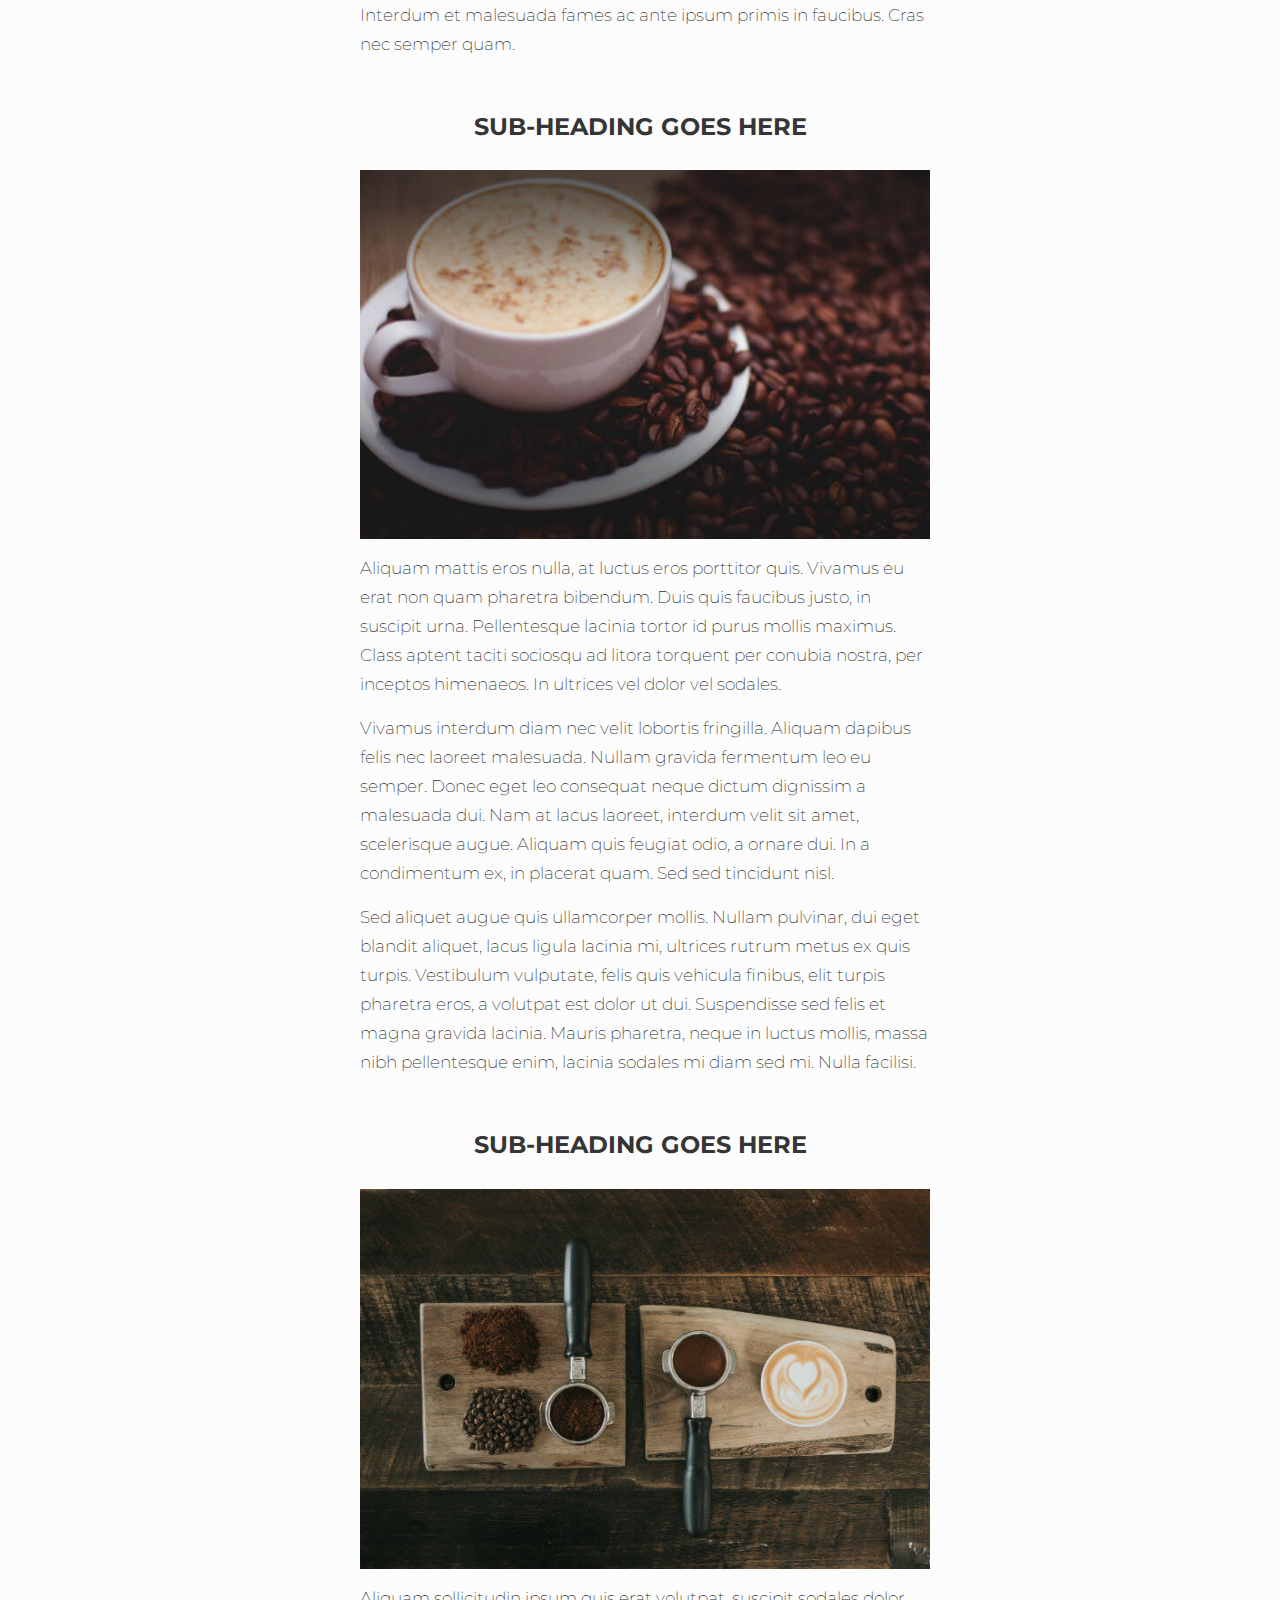
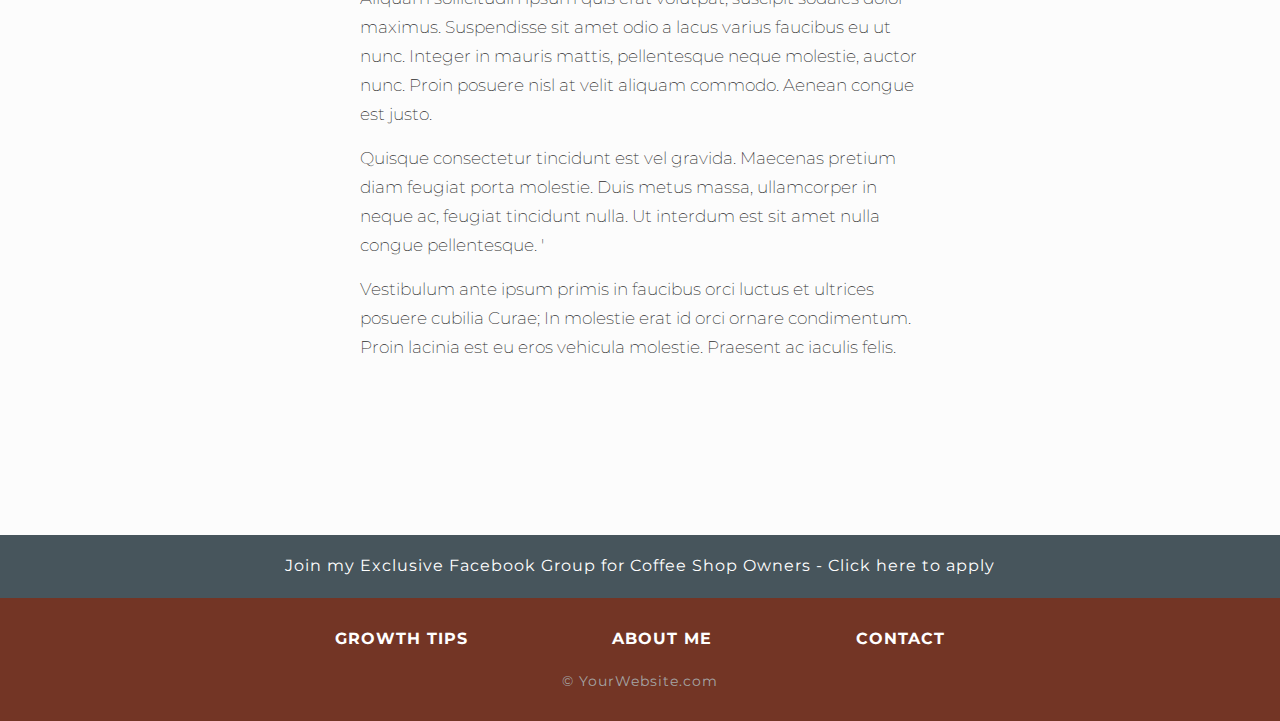
<file: social-media-marketing-for-coffee-shops.html>
<!DOCTYPE html>
  <html lang="en">
    <head>
      <meta charset="utf-8">
      <meta http-equiv="X-UA-Compatible" content="IE=edge">
      <meta name="viewport" content="width=device-width, initial-scale=1">

      <meta content="" name="description">
      <!-- Meta Description -->
  
    
    <title>Social Media Marketing for Coffee Shops</title>

      <!-- CSS Stylesheets -->
    <link href="css/bootstrap.min.css" rel="stylesheet">
    <link rel="stylesheet" type="text/css" href="css/style.css" />
    <link rel="stylesheet" type="text/css" href="css/navbar.css" />
    <link rel="stylesheet" type="text/css" href="css/blog-post-styling.css" />
   


      <!-- Google Fonts -->
   <link href="https://fonts.googleapis.com/css?family=Montserrat" rel="stylesheet" type="text/css">
   <link href="https://fonts.googleapis.com/css?family=Great+Vibes|Lato|Raleway" rel="stylesheet">
    
    <!-- Favicon -->
   <link rel="icon" href="images/coffee-website-favicon.jpg">

  
  </head>


 <body>

        <nav class="navbar navbar-default navbar-static navbar-transparent" role="navigation">
      
              <div class="container">

                  <div class="navbar-header">

                      <a class="navbar-brand" href="#">
                            
                            <img alt="Brand" src="images/coffee-shop-logo.png" class="logo"></a>

         
                                <button type="button" class="navbar-toggle" data-toggle="collapse" data-target=" .navbar-collapse">
      
                                    <span class="sr-only">Toggle navigation </span>
          
                                      <span class="icon-bar"></span>
                                      <span class="icon-bar"></span>
                                      <span class="icon-bar"></span>
          
                                </button>

                  </div><!--end navbar-header-->

                      <div class="collapse navbar-collapse" align="center">
      
                          <ul class="nav navbar-nav">

                              <li align="center"> <a href="growth-tips.html">Growth Tips for Coffee Shops</a></li>

                              <li align="center"> <a href="contact.html">Contact</a></li>

                          </ul>

                      </div><!--- /.navbar-collapse-->

              </div><!--- /.container-->

        </nav><!--- /.nav-->



<div class="banner">

 
       <p align="center"> <img src="images/social-media-marketing-for-coffee-shops.jpg" class="img-responsive" alt="social-media-marketing-for-coffee-shops"/></p>

  </div><br />


  <div class="row">

  <div class="col-md-6 col-md-offset-3 heading" align="center">

<h1 align="center"><strong>Social Media Marketing for Coffee Shops</strong></h1>


  </div>

  </div>


<div class="jumbotron blogtext blog-content">

    <div class="row">
        
        <div class="col-md-6 col-md-offset-3">

            <p class="date"><span class="glyphicon glyphicon-time"></span> Last updated Jun. 28, 2016</p><br />

            <p>Lorem ipsum dolor sit amet, consectetur adipiscing elit. Donec tempus, magna vitae rutrum ornare, orci nulla vestibulum quam, sit amet maximus turpis tellus sed ipsum. Suspendisse sem ligula, molestie sed euismod nec, consectetur quis diam. Mauris lobortis elit non rhoncus pellentesque.</p><br />


            <h3 align="center"><strong>SUB-HEADING GOES HERE</strong></h3><br />
                <p><img src="images/coffee-shop-marketing.jpg" alt="coffee-shop-marketing" class="img-responsive" /></p>

            <p>Nunc dictum nec tellus nec hendrerit. Etiam leo felis, congue vitae placerat vel, vestibulum id massa. Maecenas cursus, ante sit amet placerat rhoncus, risus est auctor diam, in pulvinar magna lectus at erat.</p>
            <p>Nullam eget neque tellus. In tellus odio, pretium ac risus vitae, bibendum dignissim lectus. Vestibulum hendrerit libero nec mauris feugiat vehicula. Duis malesuada diam tempor odio efficitur, vitae faucibus purus ornare.</p>
            <p>Aenean rhoncus mauris id sapien gravida lobortis. Praesent vel eleifend purus. Nulla euismod pharetra massa sit amet vestibulum. Interdum et malesuada fames ac ante ipsum primis in faucibus. Cras nec semper quam.</p><br />

            <h3 align="center"><strong>SUB-HEADING GOES HERE</strong></h3><br />
                  <p><img src="images/coffee-shop-marketing-company.jpg" alt="coffee-shop-marketing-company" class="img-responsive" /></p>

            <p>Aliquam mattis eros nulla, at luctus eros porttitor quis. Vivamus eu erat non quam pharetra bibendum. Duis quis faucibus justo, in suscipit urna. Pellentesque lacinia tortor id purus mollis maximus. Class aptent taciti sociosqu ad litora torquent per conubia nostra, per inceptos himenaeos. In ultrices vel dolor vel sodales.</p>
            <p>Vivamus interdum diam nec velit lobortis fringilla. Aliquam dapibus felis nec laoreet malesuada. Nullam gravida fermentum leo eu semper. Donec eget leo consequat neque dictum dignissim a malesuada dui. Nam at lacus laoreet, interdum velit sit amet, scelerisque augue. Aliquam quis feugiat odio, a ornare dui. In a condimentum ex, in placerat quam. Sed sed tincidunt nisl.</p>
            <p>Sed aliquet augue quis ullamcorper mollis. Nullam pulvinar, dui eget blandit aliquet, lacus ligula lacinia mi, ultrices rutrum metus ex quis turpis. Vestibulum vulputate, felis quis vehicula finibus, elit turpis pharetra eros, a volutpat est dolor ut dui. Suspendisse sed felis et magna gravida lacinia. Mauris pharetra, neque in luctus mollis, massa nibh pellentesque enim, lacinia sodales mi diam sed mi. Nulla facilisi.</p><br />


            <h3 align="center"><strong>SUB-HEADING GOES HERE</strong></h3><br />
                  <p><img src="images/maximize-your-coffee-shops-profit.jpg" alt="maximize-your-coffee-shops-profit" class="img-responsive" /></p>


            <p>Aliquam sollicitudin ipsum quis erat volutpat, suscipit sodales dolor maximus. Suspendisse sit amet odio a lacus varius faucibus eu ut nunc. Integer in mauris mattis, pellentesque neque molestie, auctor nunc. Proin posuere nisl at velit aliquam commodo. Aenean congue est justo.</p>
            <p>Quisque consectetur tincidunt est vel gravida. Maecenas pretium diam feugiat porta molestie. Duis metus massa, ullamcorper in neque ac, feugiat tincidunt nulla. Ut interdum est sit amet nulla congue pellentesque. '</p>
            <p>Vestibulum ante ipsum primis in faucibus orci luctus et ultrices posuere cubilia Curae; In molestie erat id orci ornare condimentum. Proin lacinia est eu eros vehicula molestie. Praesent ac iaculis felis.</p>    


        </div>

    </div>

</div>     
 

<br /><br /><br /><br />


<div class="exclusive-group" align="center">

      <p>Join my Exclusive Facebook Group for Coffee Shop Owners - <a href="#"><span style="color: white">Click here to apply</span></a></p>

</div><!--end exclusive-group-->




<div id="footer" align="center">

        <a href="growth-tips.html">GROWTH TIPS</a>
        <a href="about.html">ABOUT ME</a>
        <a href="contact.html">CONTACT</a>

</div><!--end of footer-->

<p align="center" class="text-muted copyright">&copy; YourWebsite.com</p> 



  <!-- jQuery (necessary for Bootstrap's JavaScript plugins) -->

    <script src="https://ajax.googleapis.com/ajax/libs/jquery/1.12.4/jquery.min.js"></script>

 

    <!-- Include all compiled plugins (below), or include individual files as needed -->

    <script src="js/bootstrap.min.js"></script>



  </body>

</html>
</file>
<file: css/style.css>
.topbanner {
	background: url("../images/cafe-top-banner.jpg") no-repeat center;
	width: 100%;
	height: 100%;
	height: 400px;
	background-size: cover;
}

.topbanner h1 {
	font-family: 'Raleway', sans-serif;
	font-size: 50px;
	letter-spacing: 2px;
	color: #ffffff;
	padding-top: 50px;
}

.article-name {
	font-family: 'Montserrat', sans-serif;
	font-size: 22px;
	font-weight: bold;
	max-width: 420px;
}

.cursive {
	color: #ffb701;
	font-weight: bold;
	font-size: 80px;
	letter-spacing: 6px;
	font-family: 'Great Vibes', cursive;
}

#growbusiness {
	padding-top: 100px;
	padding-bottom: 100px;
}

#growbusiness img {
	width: 80%;
}

#growbusiness h1 {
	font-size: 22px;
	letter-spacing: 1px;
	font-family: 'Montserrat', sans-serif;
	font-weight: bold !important;
	line-height: 30px;
	color: #454867;
}

#read-article {
	margin-top: 95px;
}

.articlelink {
	background-color: #ffb701;
	border-radius: 0;
	color: #3E2C1F !important;
	font-size: 22px;
	padding: 12px 40px 12px 40px;
	border: 4px solid #ffb701;
	font-weight: bold;
	font-family: 'Montserrat', sans-serif;
}

.articlelink a {
	color: #3E2C1F !important;
}

.articlelink:hover,
.articlelink:focus,
.articlelink:active {
	background-color: #ffffff;
	border: 4px solid #ffb701;
	color: #ffb701;
	font-size: 22px;
	text-decoration: none !important;
}

#growbusiness a:hover {
	text-decoration: none !important;
}

#morecustomers {
	background-color: #F7F5F7;
	padding-top: 50px;
	padding-bottom: 20px;
}

#morecustomers h3 {
	color: #454867;
	font-size: 30px;
	font-family: 'Montserrat', sans-serif;
	font-weight: bold !important;
	padding-bottom: 30px;
}

#morecustomers h2 {
	color: #454867;
	font-size: 22px;
	letter-spacing: 1px;
	font-family: 'Montserrat', sans-serif;
	font-weight: bold !important;
}

#morecustomers p {
	color: #454867;
	font-size: 18px;
	letter-spacing: 1px;
	font-family: 'Montserrat', sans-serif;
	margin-bottom: 50px;
}

.growsales {
	background: url("../images/coffee-shop-banner.jpg") no-repeat center;
	width: 100%;
	height: 100%;
	height: 420px;
	background-position: center center;
	background-size: cover;
}

.growsales p {
	float: right;
	color: #ffffff;
	font-family: 'Montserrat', sans-serif;
	font-size: 40px;
	line-height: 50px;
	font-weight: bold;
	letter-spacing: 0;
	position: relative;
	left: -80px;
	top: 150px;
	width: 50%;
	padding-left: 10px;
	padding-right: 10px;
}

.testimonials {
	background: url("../images/testimonial-banner.jpg") no-repeat center;
	width: 100%;
	height: 100%;
	height: auto;
	background-size: cover;
	margin-top: -10px;
}

.testimonials h4 {
	color: #454867;
	font-size: 35px;
	letter-spacing: 1px;
	font-family: 'Montserrat', sans-serif;
	padding-top: 60px;
	font-weight: bold;
	padding-bottom: 20px;
}

.testimonials p {
	color: #383838;
	font-size: 17px;
	letter-spacing: 1px;
	font-family: 'Montserrat', sans-serif;
	padding-top: 15px;
}

.client-review {
	color: #7f7f7f !important;
	font-weight: bold;
	padding-left: 10px;
	letter-spacing: 1px;
	margin-top: -10px;
	font-family: 'Montserrat', sans-serif;
	padding-bottom: 60px;
}

.testimonials img {
	width: 30%;
}

.portfolio {
	padding-top: 80px;
	padding-bottom: 80px;
}

.portfolio h4 {
	color: #454867;
	font-size: 35px;
	letter-spacing: 1px;
	font-family: 'Montserrat', sans-serif;
	font-weight: bold;
	padding-bottom: 30px;
}

.request-quote {
	background-color: #FAF8FA;
}

.request-quote h4 {
	text-align: center;
	padding-top: 28px;
	color: #454867;
	font-weight: bold;
	font-size: 35px;
	letter-spacing: 0;
	font-family: 'Montserrat', sans-serif;
}

.social-links {
	background-color: #ededed;
	margin-top: -30px;
	padding-top: 30px;
	padding-bottom: 30px;
}

.exclusive-group {
	padding-left: 10px;
	padding-right: 10px;
}



/* Smartphones (portrait and landscape) ----------- */

@media only screen and (max-width: 480px) {
	.topbanner {
		height: 500px;
	}
	.topbanner h1 {
		font-family: 'Raleway', sans-serif;
		font-size: 40px;
		letter-spacing: 0px;
		color: #ffffff;
		line-height: 55px;
		padding-top: 20px;
	}
	.cursive {
		color: #ffb701;
		font-weight: bold;
		font-size: 50px;
		letter-spacing: 5px;
		font-family: 'Great Vibes', cursive;
	}
	#read-article {
		margin-top: 30px;
	}
	.articlelink {
		padding: 12px 30px 12px 30px;
	}
	.testimonials img {
		width: 45% !important;
	}
	.portfolio img {
		padding-top: 40px;
	}
	.client2 {
		padding-top: 80px;
	}
	.growsales p {
		color: #ffffff;
		padding-right: 10px;
		font-family: 'Montserrat', sans-serif;
		font-size: 30px;
		position: relative;
		left: 0px;
		top: 50px;
		width: 100%;
	}
}


@media only screen and (min-width: 480px) and (max-width: 1024px) {
	.topbanner {
		height: 450px;
	}
	.topbanner h1 {
		font-family: 'Raleway', sans-serif;
		font-size: 45px;
		letter-spacing: 0px;
		color: #ffffff;
		line-height: 65px;
		padding-top: 20px;
	}
	.cursive {
		color: #ffb701;
		font-weight: bold;
		font-size: 65px;
		letter-spacing: 5px;
		font-family: 'Great Vibes', cursive;
	}
	#read-article {
		margin-top: 30px;
	}
	.testimonials img {
		max-width: 25%;
	}
	.growsales p {
		color: #ffffff;
		padding-right: 10px;
		font-family: 'Montserrat', sans-serif;
		font-size: 35px;
		position: relative;
		left: 0;
		top: 50px;
		width: 100%;
	}
}

/* iPads (landscape) ----------- */

@media only screen and (min-width: 768px) and (max-width: 1200px) and (orientation: landscape) {
	.topbanner h1 {
		padding-top: 0px;
	}
	#read-article {
		margin-top: 70px;
	}
	.growsales p {
		color: #ffffff;
		padding-right: 10px;
		font-family: 'Montserrat', sans-serif;
		position: relative;
		left: 20;
		top: 80px;
		width: 70%;
	}
}


@media only screen and (min-width: 480px) and (max-width :767px) {
	.portfolio img {
		padding-top: 40px;
		width: 70% !important;
	}
}
</file>
<file: css/navbar.css>
.row {

margin:0;
padding:0;

}

.logo {
width: 90%;
margin-top: -10px;

}


.navbar{

border: none;
height:auto;
width: 100%;
background: rgba(69, 72, 103, 0.1);					  
}

.nav li{
			
font-size:16px;
font-family: 'Montserrat', sans-serif;
font-weight: bold;
border: none !important;
letter-spacing: 1.5px;
padding-top: 15px;
padding-bottom: 15px;
padding-left: 20px;
padding-right: 20px;


}


		.navbar .navbar-nav {
  display: inline-block;
  float: none;
  vertical-align: top;

  
}

.navbar .navbar-collapse {
  text-align: right;

}	


		.nav a{
					
					font-family: 'Montserrat', sans-serif;
					color: #ffffff !important;
					
			}	


		.nav a:hover, .nav a:focus, .nav a:active, .nav a, .open>.nav a {
			color: #ffffff !important;
			

		}

.nav a:hover, .nav a:focus, .nav a:active{
		background-color: #ffb701 !important;
    color: #ffffff !important;
	}



.highlighted {

background-color: #D95E61 !important;

}


 .navbar-toggle {
	  background-color:white;
	 
  }


		.icon-bar {


			color:#ffffff !important;

		}

#footer {
padding-top: 30px;
padding-bottom: 20px;
background-color: #733525;

}


#footer a{
color: #ffffff;
font-size:16px;
font-family: 'Montserrat', sans-serif;
padding-left: 70px;
padding-right: 70px;
font-weight: bold;
letter-spacing: 1px; 
}

p {
margin:0;
padding: 0;


}

.copyright {
color: #a5a5a5;
font-size:14px;
letter-spacing: 1px;  
font-family: 'Montserrat', sans-serif;
padding-bottom: 30px;
background-color: #733525;
}

.social-links {

text-align:center;
}


.exclusive-group {
background-color: #47555C;


}

.exclusive-group p{
padding-top: 20px;
padding-bottom: 20px;
letter-spacing: 1px;
color: #ffffff;
font-size:16px;
font-family: 'Montserrat', sans-serif;
}


#result {
  font-size: 22px !important;
  font-weight: bold !important;
  text-align: center !important;
}

.alert {

font-size:22px !important;

font-weight: bold !important;

font-family: 'Montserrat', sans-serif !important; 

text-align: center !important;

}

.exclusive-group a:hover {
  background-color: #3a3a3a;
  padding:5px;

  } 

/* Smartphones (portrait and landscape) ----------- */
	@media only screen


	and (max-width : 480px) {


.navbar{

background: rgba(69, 72, 103, 0.4);           
}

.nav li{
		
padding-left: 0px;
padding-right: 0px;
padding-top: 5px;
padding-bottom: 5px;
}

.logo {
margin-top: -20px;

}


.navbar .navbar-collapse {
  text-align: center;
}	

 .navbar-header{
padding-bottom: 20px !important;
padding-top: 20px !important;

}


#footer a{
padding-right: 5px;
padding-left: 5px;

}



}


@media only screen
	and (min-width : 480px)
	and (max-width : 1024px) {

.navbar{

background: rgba(69, 72, 103, 0.3);           
}

.nav li{
		
padding-left: 0px;
padding-right: 0px;
padding-top: 5px;
padding-bottom: 5px;
}

.logo {
margin-top: -20px;

}


.navbar .navbar-collapse {
  text-align: center;
}	

 .navbar-header{
padding-bottom: 20px !important;
padding-top: 20px !important;
  }

#footer a{
padding-right: 20px;
padding-left: 20px;

}


}




		/* iPads (landscape) ----------- */
@media only screen 
	and (min-width : 768px) 
and (max-width : 1200px) 
and (orientation : landscape) {

.nav li{
		
padding-left: 0px;
padding-right: 0px;
padding-top: 5px;
padding-bottom: 5px;
}

.logo {
margin-top: -20px;

}


.navbar .navbar-collapse {
  text-align: center;
}	

 .navbar-header{
padding-bottom: 20px !important;
padding-top: 20px !important;
  }


  .navbar-header {
      float: none;
  }
  .navbar-left,.navbar-right {
      float: none !important;
  }
  .navbar-toggle {
      display: block;
	  background-color:white;
	  margin-right:0px;
  }
 
  .navbar-fixed-top {
      top: 0;
      border-width: 0 0 1px;
  }
  .navbar-collapse.collapse {
      display: none!important;
overflow: visible !important;
      
  }

  .navbar-nav li {
      float: none !important;
	  text-align:center;
	  
  }
  .navbar-nav  li a {
      padding-top: 10px;
      padding-bottom: 10px;
       
  }
  .collapse.in{
      display:block !important;
					
  }

}
</file>
<file: css/get-a-quote-form.css>
.input-group-addon {
	font-size: 18px;
}

textarea {
	font-size: 16px !important;
	font-family: 'Montserrat', sans-serif;
	color: #3f3f3f;
	margin-bottom: -1px !important;
	border-radius: 0 !important;
	height: 140px !important;
}

.input-group .icon-addon .form-control {
	border-radius: 0;
}

.icon-addon {
	position: relative;
	color: #555;
	display: block;
}

.icon-addon:after, .icon-addon:before {
	display: table;
	content: " ";
}

.icon-addon:after {
	clear: both;
}

.icon-addon.addon-md .glyphicon, .icon-addon .glyphicon, .icon-addon.addon-md .fa, .icon-addon .fa {
	position: absolute;
	z-index: 2;
	left: 10px;
	font-size: 14px;
	width: 20px;
	margin-left: -2.5px;
	text-align: center;
	padding: 10px 0;
	top: 1px
}

.icon-addon.addon-lg .form-control {
	line-height: 1.33;
	height: 46px;
	font-size: 18px;
	padding: 10px 16px 10px 40px;
}

.icon-addon.addon-sm .form-control {
	height: 30px;
	padding: 5px 10px 5px 28px;
	font-size: 12px;
	line-height: 1.5;
}

.icon-addon.addon-lg .fa, .icon-addon.addon-lg .glyphicon {
	font-size: 18px;
	margin-left: 0;
	left: 11px;
	top: 12px;
}

.icon-addon.addon-md .form-control, .icon-addon .form-control {
	padding-left: 30px;
	float: left;
	font-weight: normal;
}

.icon-addon.addon-sm .fa, .icon-addon.addon-sm .glyphicon {
	margin-left: 0;
	font-size: 12px;
	left: 5px;
	top: -1px
}

.icon-addon .form-control:focus+.glyphicon, .icon-addon:hover .glyphicon, .icon-addon .form-control:focus+.fa, .icon-addon:hover .fa {
	color: #697D7C;
}

.glyphicon {
	color: #46556D;
}

a:hover {
	text-decoration: none !important;
	color: #e5e5e5;
}

form p {
	font-family: 'Montserrat', sans-serif;
	font-size: 25px;
	color: #616161;
	line-height: 45px;
	position: relative;
	top: 30px;
}

form {
	width: 70%;
	margin-left: 75px;
	padding: 30px;
	box-sizing: border-box;
	background-color: #ffffff;
	box-shadow: 0 1px 3px 0 rgba(0, 0, 0, 0.2);
}

input {
	font-size: 16px !important;
	font-family: 'Montserrat', sans-serif;
	color: #3f3f3f;
	margin-bottom: -1px !important;
	border-radius: 0 !important;
	height: 60px !important;
}

select {
	font-size: 16px !important;
	font-family: 'Montserrat', sans-serif;
	color: #3f3f3f;
	margin-bottom: -1px !important;
	border-radius: 0 !important;
	height: 60px !important;
}

option {
	font-size: 16px !important;
	font-family: 'Montserrat', sans-serif !important;
	color: #3f3f3f;
}

.disabled {
	font-size: 16px !important;
	font-family: 'Montserrat', sans-serif;
	color: #3f3f3f;
}

#message {
	font-size: 16px !important;
	font-family: 'Montserrat', sans-serif;
	color: #3f3f3f;
}

option {
	color: #565656 !important;
}

label {
	margin-bottom: -1px !important;
	margin-left: 5px;
}

.form-question {
	font-size: 16px !important;
	font-family: 'Montserrat', sans-serif;
	color: #4c4c4c !important;
	padding-bottom: 8px;
	padding-top: 15px;
	float: left;
}

.form-group {
	padding-left: 5px;
	padding-right: 5px;
}

.submit {
	background-color: #ffb701;
	color: #3E2C1F !important;
	border-radius: 0;
	height: auto;
	font-weight: bold;
	font-size: 22px !important;
	font-family: 'Montserrat', sans-serif;
	margin-top: -80px !important;
	border: 5px solid #ffb701;
}

.submit:hover, .submit:focus, .submit:active, .submit.active, .open>.dropdown-toggle .submit {
	color: #ffb701;
	background-color: #ffffff;
	border: 5px solid #ffb701;
}

.submit:active:focus {
	color: #ffb701;
	background-color: #ffffff;
	border: 5px solid #ffb701;
}

.havewebsite {
	color: #454867;
	padding-top: 10px;
	line-height: 25px;
	font-size: 18px;
	font-family: 'Montserrat', sans-serif;
}

/* Smartphones (portrait and landscape) ----------- */

@media only screen and (max-width: 480px) {
	form {
		width: 100%;
		margin-left: 0px;
		padding: 60px;
		box-sizing: border-box;
		background-color: #ffffff;
		box-shadow: 0 1px 3px 0 rgba(0, 0, 0, 0.2);
	}
	.submit {
		font-size: 18px !important;
		font-family: 'Montserrat', sans-serif;
		padding: 5px 5px 5px 5px;
	}
	input {
		font-size: 14px !important;
	}
	form {
		padding: 15px;
		box-sizing: border-box;
		background-color: #ffffff;
		box-shadow: 0 1px 3px 0 rgba(0, 0, 0, 0.2);
	}
	.submit {
		font-size: 20px !important;
	}
}

@media only screen and (min-width: 480px) and (max-width: 1024px) {
	.submit {
		font-size: 22px !important;
	}
	form {
		width: 80%;
		margin-left: 60px;
		padding: 40px;
		box-sizing: border-box;
		background-color: #ffffff;
		box-shadow: 0 1px 3px 0 rgba(0, 0, 0, 0.2);
	}
}

/* iPads (landscape) ----------- */

@media only screen and (min-width: 768px) and (max-width: 1200px) and (orientation: landscape) {
	form {
		width: 80%;
		margin-left: 50px;
		padding: 40px;
		box-sizing: border-box;
		background-color: #ffffff;
		box-shadow: 0 1px 3px 0 rgba(0, 0, 0, 0.2);
	}
}
</file>
<file: css/blog-post-styling.css>
body {
	background-color: #fcfcfc;
	width: 100%;
}

.navbar {
	border-radius: 0;
	border-color: #733525;
	height: auto;
	width: 100%;
	background-color: #733525;
}

.row {
	padding: 0px;
	margin: 0;
	border: none;
}

.blogaboutimg {
	max-height: 45px !important;
	max-width: 45px !important;
	font-family: 'Montserrat', sans-serif;
}

.authordate {
	font-size: 12px !important;
	color: #7A7A7A;
	font-family: 'Montserrat', sans-serif;
}

.blogtext h1 {
	color: #383838;
	font-size: 27px;
	font-family: 'Montserrat', sans-serif;
	line-height: 29px;
}

.blog-content h3 {
	font-weight: bold;
	color: #353535;
	font-family: 'Montserrat', sans-serif;
}

.blogtext p {
	color: #2b2b2b;
	font-size: 17px;
	font-family: 'Montserrat', sans-serif;
	line-height: 29px;
	white-space: normal;
	padding-left: 25px;
	padding-right: 15px;
}

.blogtext li {
	color: #2b2b2b;
	font-size: 17px;
	font-family: 'Montserrat', sans-serif;
	line-height: 29px;
}

.blogtext a {
	color: #D95E61 !important;
}

table {
	color: #4A4A4A !important;
	font-size: 17px !important;
	font-family: 'Montserrat', sans-serif !important;
	line-height: 29px !important;
}

.blogtext {
	margin-top: -40px;
	background-color: #fcfcfc !important;
}

.blogtext a {
	font-weight: bold;
}

.jumbotron {
	background-color: #ffffff;
}

.heading h1 {
	color: #353535 !important;
	font-family: 'Montserrat', sans-serif;
	font-weight: bold;
	font-size: 32px;
	padding-bottom: 30px;
}

.banner {
	height: auto;
	float: center;
	margin-top: 20px;
}

.banner img {
	width: 60%;
	margin-top: 20px;
}

a:hover {
	color: #B0B0B0 !important;
	text-decoration: none;
}



/* Smartphones (portrait and landscape) ----------- */

@media only screen and (max-width: 480px) {
	.heading h1 {
		padding-bottom: 60px;
	}
	.banner img {
		width: 80% !important;
		height: 100%;
	}
	.heading h1 {
		margin-top: 20px;
	}
}


@media only screen and (min-width: 480px) and (max-width: 1024px) {
	.banner img {
		width: 80% !important;
		height: 100%;
	}
	.heading h1 {
		margin-top: 20px;
	}
	.blogtext p {
		padding-top: 30px;
	}
}
</file>
<file: css/contact-page-styling.css>
.contact-banner {
	background-image: url(../images/contact-page-banner.jpg);
	background-size: 100% 100%;
	background-size: cover;
	background-repeat: no-repeat;
	height: auto;
}

.row {
	padding: 0px;
	margin: 0;
	border: none;
}

.contact-banner h3 {
	font-size: 60px !important;
	font-family: 'Montserrat', sans-serif;
	color: #ffffff;
	text-shadow: 0px 4px 3px rgba(0, 0, 0, 0.4), 0px 8px 13px rgba(0, 0, 0, 0.1), 0px 18px 23px rgba(0, 0, 0, 0.1);
	border: 2px solid #ffffff;
	padding: 5px;
	padding-left: 0;
	padding-right: 0;
	letter-spacing: 1px;
	font-weight: bold;
}

#contact-heading {
	padding-top: 50px;
	padding-bottom: 50px;
}

#result {
	font-size: 24px !important;
	font-weight: bold !important;
	text-align: center !important;
}

.alert {
	font-size: 24px !important;
	font-weight: bold !important;
	font-family: 'Montserrat', sans-serif !important;
	text-align: center !important;
}

.contact-details {
	background-color: #ffffff;
	max-height: 650px;
	min-height: 650px;
}

.contact-details img {
	display: inline-block;
}

.contact-heading {
	font-size: 30px;
	font-weight: bold;
	color: #2d2d2d;
	font-family: 'Montserrat', sans-serif;
	margin-bottom: -4px;
}

.info {
	font-size: 17px;
	color: #494343;
	font-family: 'Montserrat', sans-serif;
}

.info a {
	font-size: 16px;
	color: #686868;
	font-family: 'Montserrat', sans-serif;
}

.emailForm h4 {
	font-size: 20px !important;
	font-family: 'Open Sans', Helvetica, Arial, sans-serif !important;
	color: #ffffff;
	font-weight: normal !important;
}

.form-control {
	border: 1px solid #2b7d80 !important;
	height: 50px !important;
	font-size: 16px;
	border-radius: 0;
	font-family: 'Montserrat', sans-serif;
}

#message {
	border: 1px solid #2b7d80 !important;
	border-radius: 0 !important;
	margin: 0 0 10px 0;
	height: 120px !important;
}

hr {
	border: 0;
	height: 0;
	border-top: 1px solid rgba(0, 0, 0, 0.1);
	border-bottom: 1px solid rgba(255, 255, 255, 0.3);
	width: 100%;
	color: ffffff;
}

.jumbotron {
	padding: 0;
	margin: 0;
}

.contact-info {
	margin-top: 100px;
}

.emailForm {
	height: auto;
	float: center !important;
	background-color: #733525;
}

.contactusform h4 {
	font-size: 20px !important;
	font-family: 'Montserrat', sans-serif;
	width: 500px;
	position: relative;
	top: 40px;
	color: #ffffff;
	font-weight: bold;
}

label {
	font-size: 19px;
	font-family: 'Open Sans', Helvetica, Arial, sans-serif !important;
	color: #ffffff;
	margin-bottom: -1px !important;
	padding-bottom: 10px;
	font-weight: normal;
}

form {
	padding: 20px;
	margin-top: 80px;
}

.form-control {
	width: 60%;
	height: 7%;
}

.contact-heading img {
	margin-top: -5px;
}

.btn-success {
	border: none !important;
	/*set the color you want here*/
	font-size: 25px;
	border-radius: 0;
	background-color: #ffb701;
	border: 4px solid #ffb701 !important;
	color: #ffffff;
	font-family: 'Montserrat', sans-serif;
}

.btn-success:hover,
.btn-success:focus,
.btn-success:active,
.btn-success.active,
.open>.dropdown-toggle.btn-success {
	color: #ffb701;
	background-color: #ffffff;
	border: 4px solid #ffb701 !important;
}

.btn-success:active:focus {
	color: #ffb701;
	background-color: #F2C311;
	border-color: #ffb701 !important;
}

#map {
	height: 400px;
	width: 100%;
}

.get-social {
	background-color: #5B616C;
}

.social-links {
	padding-top: 30px !important;
	padding-bottom: 30px !important;
}

.emailForm {
	padding-bottom: 30px !important;
}

#agent-call {
	margin-top: -10px;
}



/* Smartphones (portrait and landscape) ----------- */

@media only screen and (max-width: 480px) {
	.contact-details {
		padding-bottom: 20px !important;
		min-height: 720px;
	}
	.contactusform {
		margin-top: -100px;
		background-color: #ffffff;
	}
	.contactusform h4 {
		font-family: 'Montserrat', sans-serif;
		width: 100%;
	}
	.contact-banner h3 {
		font-size: 35px !important;
		font-family: 'Montserrat', sans-serif;
		color: #ffffff;
		position: relative;
		left: 0px;
	}
	.form-control {
		width: 100%;
		height: 7%;
	}
	.contact-details {
		margin-top: 0px;
	}
}



@media only screen and (min-width: 480px) and (max-width: 1024px) {
	.contact-banner h3 {
		font-size: 55px !important;
		font-family: 'Montserrat', sans-serif;
		color: #ffffff;
	}
	.form-control {
		width: 60%;
		height: 7%;
	}
	.contactusform h4 {
		width: 100%;
	}
	.emailForm {
		padding-bottom: 100px !important;
	}
	.contactusform h4 {
		font-family: 'Montserrat', sans-serif;
		width: 80%;
	}
}



/* iPads (landscape) ----------- */

@media only screen and (min-width: 768px) and (max-width: 1024px) and (orientation: landscape) {
	.contact-banner h3 {
		font-size: 60px !important;
		font-family: 'Montserrat', sans-serif;
		color: #ffffff;
		border: 0px solid #ffffff;
	}
	.form-control {
		width: 50%;
		height: 7%;
	}
}



/* Large screens ----------- */

@media only screen and (min-width: 1824px) {
	.contact-details {
		background-color: #2E3337;
		max-height: 800px;
		min-height: 800px;
		margin-top: -60px;
	}
	.contact-info {
		margin-top: 120px;
	}
}
</file>
<file: css/blog-page-styling.css>
.blog-background {
	background-size: cover;
	background-image: url(../images/blog-page-banner.jpg);
	height: 450px;
	background-repeat: no-repeat;
	background-position: center center;
	background-size: cover;
}

.row {
	padding: 0;
	margin: 0;
	border: none;
}

.blog-background h2 {
	padding-top: 140px;
	padding-bottom: 40px;
	text-align: center;
	color: #ffffff !important;
	font-size: 90px;
	font-family: 'Reem Kufi', sans-serif;
}

.blog {
	background-color: #FFFFFF;
	max-width: 970px;
}

.headings {
	color: #46556D !important;
	font-weight: bold;
	font-family: 'Montserrat', sans-serif;
}

.blog-post a:hover {
	color: #D95E61 !important;
	text-decoration: none;
}

.blog-post p {
	color: #4A4A4A;
	font-size: 17px;
	font-family: 'Open Sans', Helvetica, Arial, sans-serif;
	line-height: 26px;
	white-space: normal;
}

.blog-main img {
	width: 100%;
	height: 100%;
}

.sidebar-module h4 {
	color: #46556D;
	font-size: 22px;
	font-weight: bold;
	font-family: 'Montserrat', sans-serif;
}

.blog-sidebar li {
	list-style: none;
}

.blog-sidebar a {
	font-size: 14px;
	font-family: 'Montserrat', sans-serif;
}

.blog-sidebar a:hover {
	color: #D95E61 !important;
}

.list-unstyled img {
	width: 12%;
	height: 12%;
}

.blog {
	background-color: #FFFFFF;
	margin-top: 50px;
}

.read-more {
	color: #D95E61 !important;
	border: 2px solid #D95E61;
	padding: 10px;
}

.glyphicon-chevron-right {
	color: #D95E61 !important;
}


/* Smartphones (portrait and landscape) ----------- */

@media only screen and (max-width: 480px) {
	.blog-background h2 {
		position: relative;
		top: 0px;
		font-size: 35px;
		font-weight: bold;
		font-family: 'Montserrat', sans-serif;
	}
}


@media only screen and (min-width: 480px) and (max-width: 1024px) {
	.blog-background h2 {
		font-size: 50px;
		font-weight: bold;
		font-family: 'Montserrat', sans-serif;
		position: relative;
		top: -20px;
		padding-left: 5px;
		padding-right: 5px;
	}
}


/* iPads (landscape) ----------- */

@media only screen and (min-width: 768px) and (max-width: 1024px) and (orientation: landscape) {
	.blog-background h2 {
		font-size: 55px;
		font-weight: bold;
		font-family: 'Montserrat', sans-serif;
		position: relative;
		top: 0px;
		padding-left: 5px;
		padding-right: 5px;
	}
}
</file>
